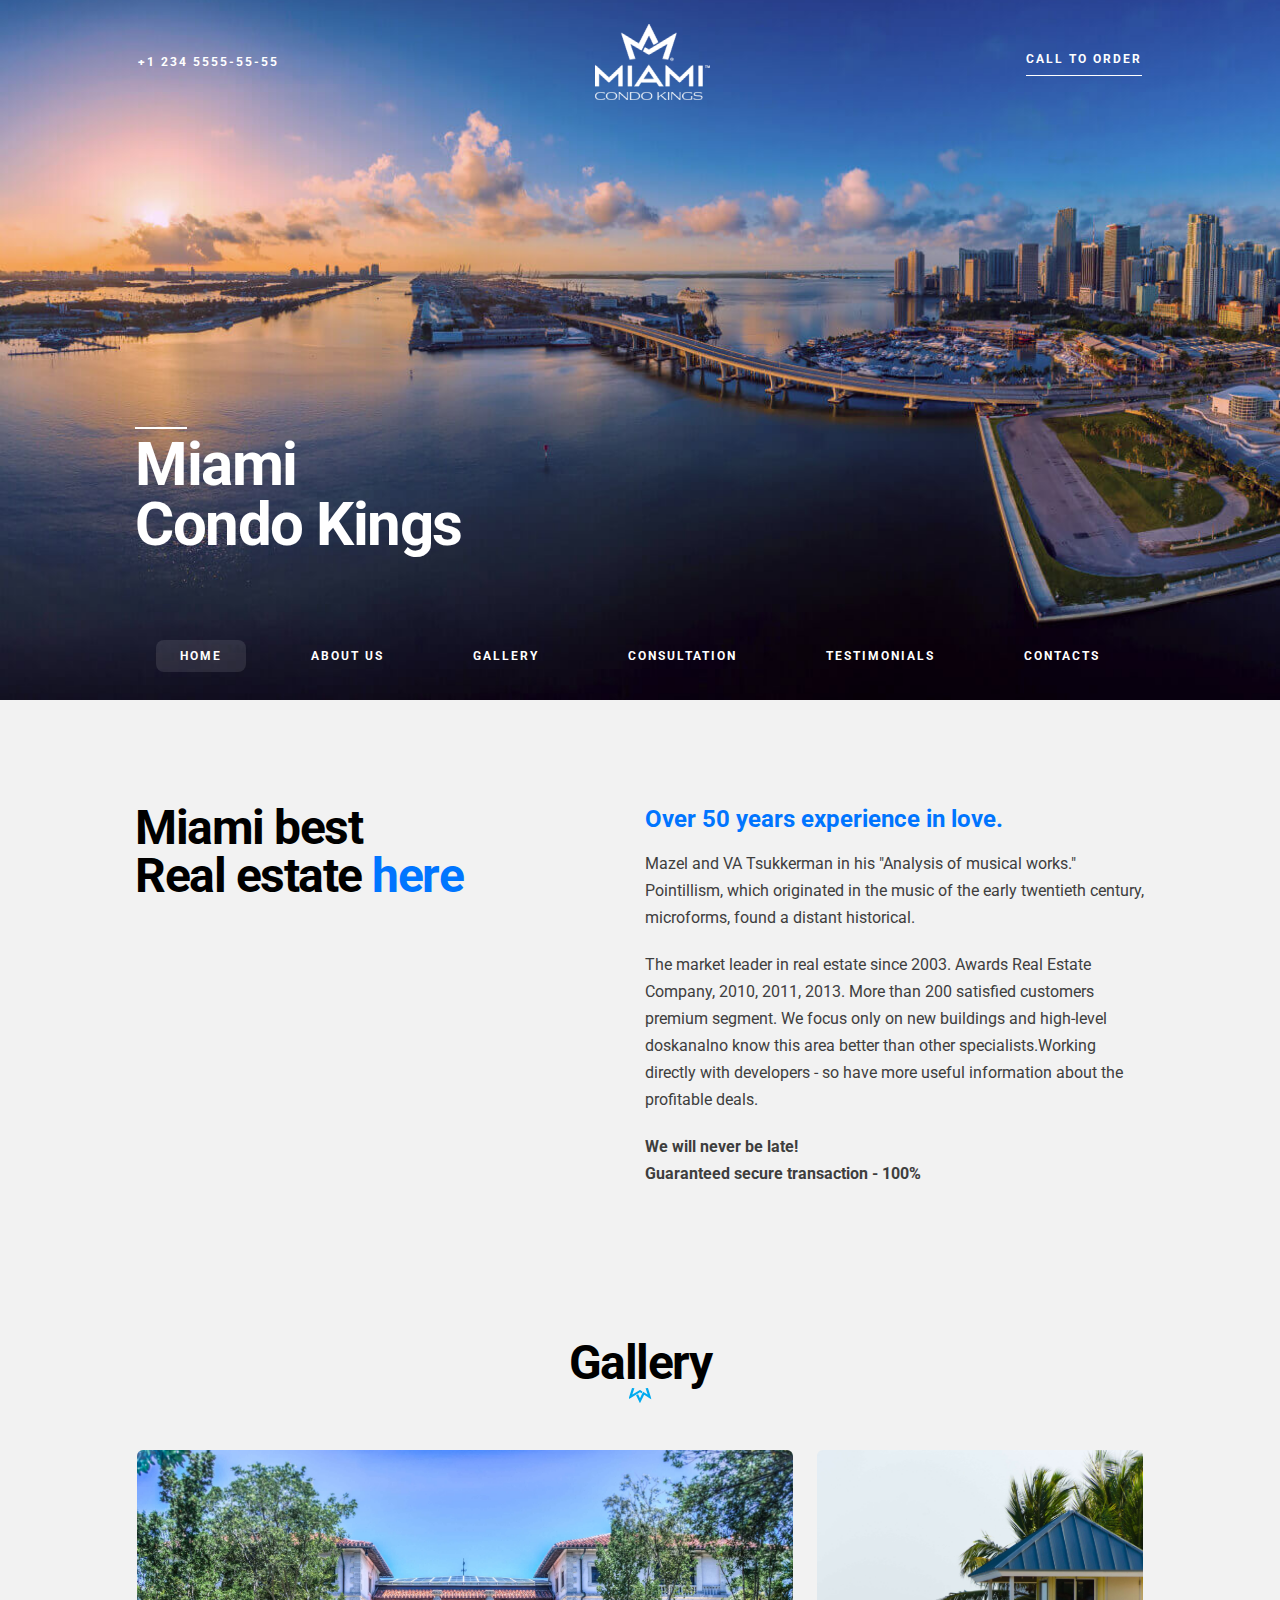
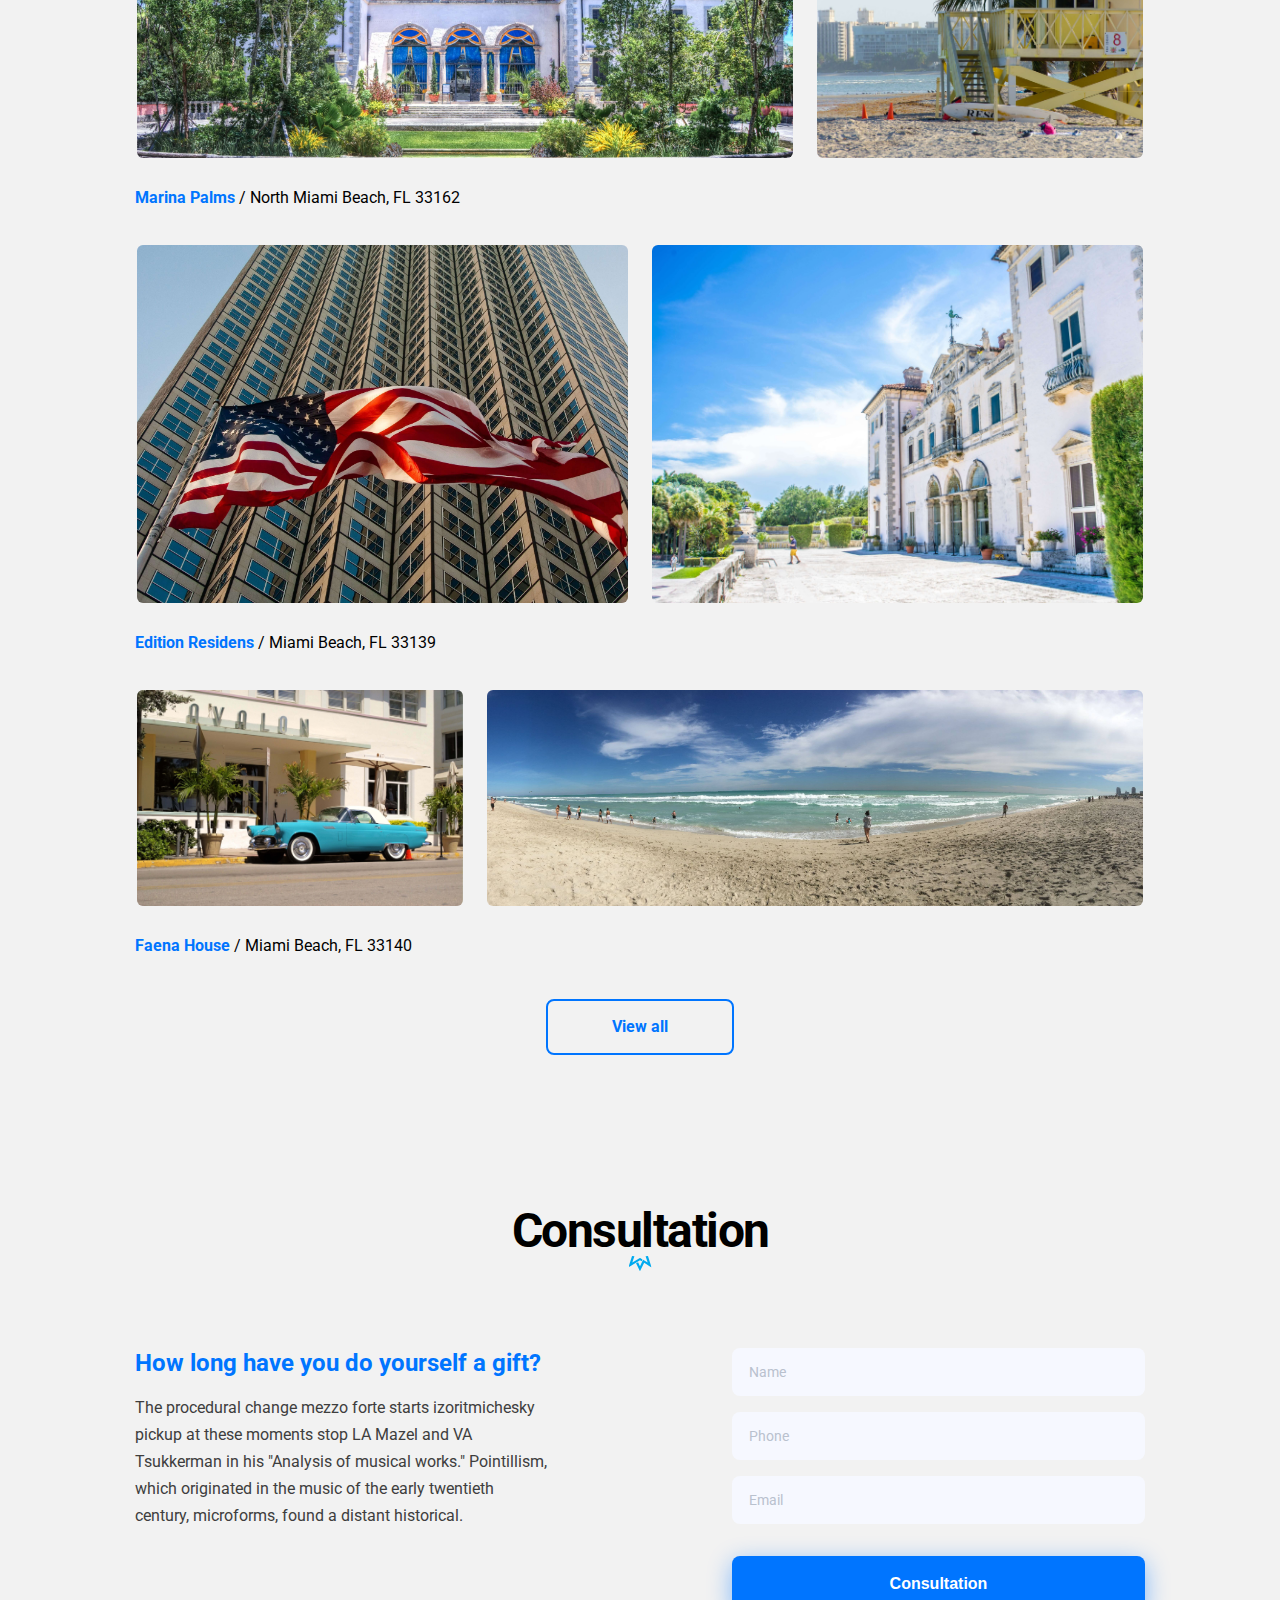
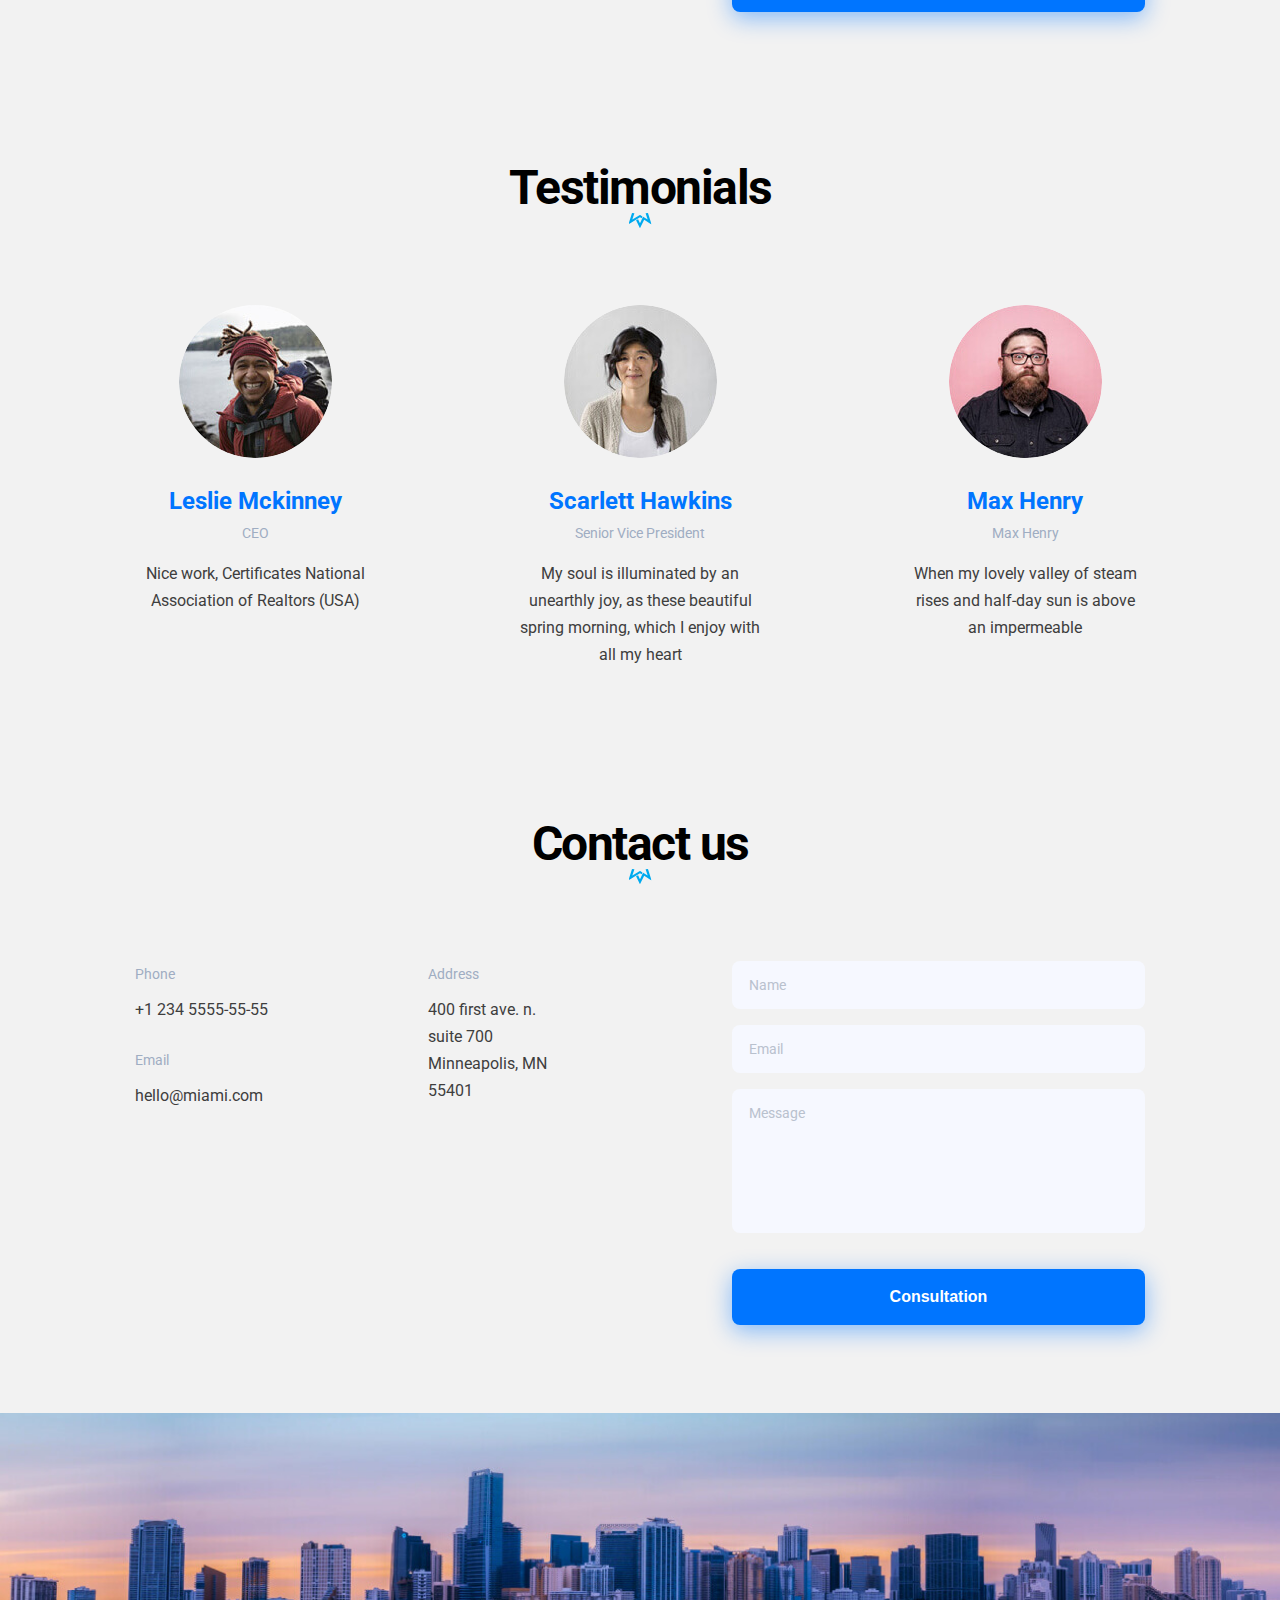
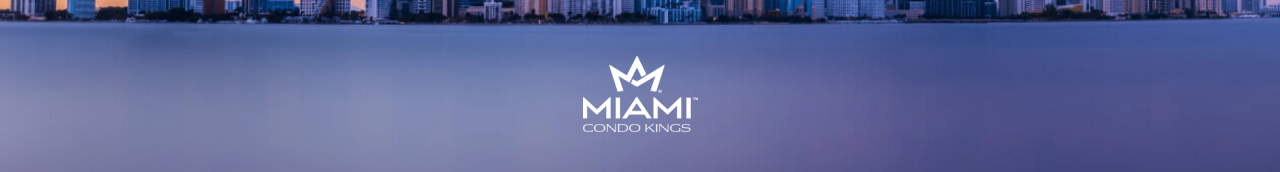
<file: index.html>
<!DOCTYPE html><html lang="en"><head><meta charset="UTF-8"><meta name="viewport" content="width=device-width, initial-scale=1.0"><title>Miami</title><link rel="preconnect" href="https://fonts.gstatic.com"><link href="https://fonts.googleapis.com/css2?family=Roboto:wght@400;700&display=swap" rel="stylesheet"><link rel="icon" href="favicon.6a12ae9e.png"><link rel="stylesheet" href="main.564e5e43.css"></head><body> <header class="page-header header" id="home"> <div class="header__container container"> <div class="header__top"> <div class="header__phone phone"> <a class="phone__icon" href="tel:+12345555555"> <img class="phone__img" src="phone-icon.4f85b3fa.svg" alt="Call" width="18" height="18"> </a> <a class="phone__link" href="tel:+12345555555"> +1 234 5555-55-55 </a> </div> <a href="#" class="header__logo logo"> <picture> <source media="(min-width: 768px)" srcset="logo-header-tb.851b8f58.png    1x,logo-header-tb@2x.c99a5914.png 2x"> <img class="logo__img" src="logo-header-mb.938b2982.png" srcset="logo-header-mb@2x.a03af5f8.png 2x" alt="logo Miami" width="73" height="48"> </picture> </a> <div class="header__action action"> <button class="action__toggler menu-toggler js-menu-toggler" type="button" aria-label="Open menu"> <span class="menu-toggler__item"></span> <span class="menu-toggler__item"></span> <span class="menu-toggler__item"></span> </button> <a class="action__link" href="tel:+12345555555"> Call to order </a> </div> </div> <h1 class="header__title">Miami Condo Kings</h1> <div class="header__menu menu js-header__menu"> <div class="menu__container"> <nav class="menu__nav nav"> <ul class="nav__list"> <li class="nav__item nav__item--active"> <a class="nav__link"> Home </a> </li> <li class="nav__item"> <a href="#about-us" class="nav__link"> About Us </a> </li> <li class="nav__item"> <a href="#gallery" class="nav__link"> Gallery </a> </li> <li class="nav__item"> <a href="#consultation" class="nav__link"> Consultation </a> </li> <li class="nav__item"> <a href="#testimonials" class="nav__link"> Testimonials </a> </li> <li class="nav__item"> <a href="#contacts" class="nav__link"> Contacts </a> </li> </ul> </nav> <div class="menu__phone"> <a class="menu__link" href="tel:+12345555555"> +1 234 5555-55-55 </a> </div> <div class="menu__action"> <a class="menu__link menu__link--action" href="tel:+12345555555"> Call to order </a> </div> </div> </div> </div> </header> <main class="page-main"> <section class="page-main__info info" id="about-us"> <div class="info__container container"> <h2 class="info__title"> Miami best Real&nbsp;estate <a class="info__link" target="_blank" rel="noopener" href="https://www.google.com.ua/maps/search/Hotels/@25.7828209,-80.2994985,12z/data=!4m4!2m3!5m1!10e4!6e3?hl=en"> here </a> </h2> <div class="info__wrapper"> <p class="info__subtitle">Over 50 years experience in love.</p> <p class="info__text"> Mazel and VA Tsukkerman in his "Analysis of musical works." Pointillism, which originated in the music of the early twentieth century, microforms, found a distant historical. </p> <p class="info__text"> The market leader in real estate since 2003. Awards Real Estate Company, 2010, 2011, 2013. More than 200 satisfied customers premium segment. We focus only on new buildings and high-level doskanalno know this area better than other specialists.Working directly with developers - so have more useful information about the profitable deals. </p> <p class="info__text info__text--bold"> We will never be late!<br> Guaranteed secure transaction - 100% </p> </div> </div> </section> <section class="page-main__gallery gallery" id="gallery"> <div class="gallery__container container"> <h2 class="gallery__title">Gallery</h2> <section class="gallery__photos photos"> <div class="photos__wrapper"> <img class="photos__img" src="1.4cba05a2.jpg" alt="Marina Palms"> <img class="photos__img" src="2.2658e3ef.jpg" alt="Marina Palms"> </div> <h3 class="photos__title"> <a class="photos__place" target="_blank" rel="noopener" href="https://www.google.com.ua/maps/place/Marina+Palms+Miami+Yacht+Club+and+Residences/@25.8631205,-80.2101156,12z/data=!4m12!1m6!3m5!1s0x88d9adaef44bad9f:0x9eeae16dfa878f60!2sThe+Reserve+at+Marina+Palms!8m2!3d25.9349964!4d-80.1504686!3m4!1s0x88d9b49b1d226f1d:0x402bb23c1678a5cc!8m2!3d25.7909693!4d-80.1296826?hl=en"> Marina Palms </a> / North Miami Beach, FL 33162 </h3> <div class="photos__wrapper"> <img class="photos__img" src="3.04715070.jpg" alt="Edition Residens"> <img class="photos__img" src="4.af70a14a.jpg" alt="Edition Residens"> </div> <h3 class="photos__title"> <a class="photos__place" target="_blank" rel="noopener" href="https://www.google.com.ua/maps/place/The+Edition+Residences/@25.805371,-80.1266351,17z/data=!4m8!1m2!2m1!1sEdition+Residens!3m4!1s0x88d9b366cec00001:0x39b04020e8dc930c!8m2!3d25.8055818!4d-80.1245771?hl=en"> Edition Residens </a> / Miami Beach, FL 33139 </h3> <div class="photos__wrapper"> <img class="photos__img" src="5.09255cb8.jpg" alt="Faena House"> <img class="photos__img" src="6.10e18199.jpg" alt="Faena House"> </div> <h3 class="photos__title"> <a class="photos__place" target="_blank" rel="noopener" href="https://www.google.com.ua/maps/place/Faena+House/@25.8078536,-80.1254189,17z/data=!3m1!4b1!4m5!3m4!1s0x88d9b366e4d4a9cb:0x536354b4fd67d316!8m2!3d25.8078488!4d-80.1232302?hl=en"> Faena House </a> / Miami Beach, FL 33140 </h3> </section> <a target="_blank" rel="noopener" href="https://www.google.com.ua/maps/search/Hotels/@25.7828209,-80.2994985,12z/data=!4m4!2m3!5m1!10e4!6e3?hl=en" class="gallery__btn"> View all </a> </div> </section> <section class="page-main__consult consult" id="consultation"> <div class="consult__container container"> <h2 class="consult__title">Consultation</h2> <div class="consult__wrapper"> <div class="consult__info"> <p class="consult__subtitle"> How long have you do yourself a gift? </p> <p class="consult__text"> The procedural change mezzo forte starts izoritmichesky pickup at these moments stop LA Mazel and VA Tsukkerman in his "Analysis of musical works." Pointillism, which originated in the music of the early twentieth century, microforms, found a distant historical. </p> </div> <form class="consult__form form" method="POST" name="consult" action="#"> <label for="consult-name"></label> <input class="form__input" type="text" id="consult-name" name="name" placeholder="Name" required> <label for="consult-phone"></label> <input class="form__input" id="consult-phone" type="tel" name="phone" placeholder="Phone" required> <label for="consult-email"></label> <input class="form__input" type="email" id="consult-email" name="email" placeholder="Email" required> <input class="form__btn" type="submit" value="Consultation"> </form> </div> </div> </section> <section class="page-main__reviews reviews" id="testimonials"> <div class="reviews__container container"> <h2 class="reviews__title">Testimonials</h2> <div class="reviews__wrapper"> <section class="reviews__info review"> <img class="review__img" src="person-1.0bd89a39.jpg" srcset="person-1@2x.d822d5d1.jpg 2x" width="153" height="153" alt="Person photo"> <h3 class="review__title">Leslie Mckinney</h3> <p class="review__subtitle">CEO</p> <p class="review__text"> Nice work, Certificates National Association of Realtors (USA) </p> </section> <section class="reviews__info review"> <img class="review__img" src="person-2.19273e46.jpg" srcset="person-2@2x.8f5f3ca5.jpg 2x" width="153" height="153" alt="Person photo"> <h3 class="review__title">Scarlett Hawkins</h3> <p class="review__subtitle">Senior Vice President</p> <p class="review__text"> My soul is illuminated by an unearthly joy, as these beautiful spring morning, which I enjoy with all my heart </p> </section> <section class="reviews__info review"> <img class="review__img" src="person-3.18100ffe.jpg" srcset="person-3@2x.b3827d2d.jpg 2x" width="153" height="153" alt="Person photo"> <h3 class="review__title">Max Henry</h3> <p class="review__subtitle">Max Henry</p> <p class="review__text"> When my lovely valley of steam rises and half-day sun is above an impermeable </p> </section> </div> </div> </section> <section class="page-main__contacts contacts" id="contacts"> <div class="contacts__container container"> <h2 class="contacts__title">Contact us</h2> <div class="contacts__wrapper"> <div class="contacts__info"> <div class="contacts__box"> <section class="contacts__item contact"> <h4 class="contact__title">Phone</h4> <a class="contact__link" href="tel:+12345555555"> +1 234 5555-55-55 </a> </section> <section class="contacts__item contact"> <h4 class="contact__title">Email</h4> <a class="contact__link" href="mailto:hello@miami.com"> hello@miami.com </a> </section> </div> <section class="contacts__item contacts__item--adress contact"> <h4 class="contact__title">Address</h4> <a class="contact__link" href="#"> 400 first ave. n.<br> suite 700<br> Minneapolis, MN<br> 55401 </a> </section> </div> <form class="contacts__form form" method="POST" name="consult" action="#"> <label for="name"></label> <input class="form__input" type="text" id="name" name="name" placeholder="Name" required> <label for="email"></label> <input class="form__input" type="email" id="email" name="email" placeholder="Email" required> <label for="contact-message"></label> <textarea class="form__input form__input--textarea" placeholder="Message" id="contact-message" name="message"></textarea> <input class="form__btn" type="submit" value="Consultation"> </form> </div> </div> </section> </main> <footer class="page-footer footer"> <a href="#home" class="footer__logo logo"> <picture> <source media="(min-width: 768px)" srcset="logo-footer-tb.851b8f58.png    1x,logo-footer-tb@2x.c99a5914.png 2x"> <img class="logo__img" src="logo-footer-mb.ecc482f8.png" srcset="logo-footer-mb@2x.7f60cab0.png 2x" alt="logo Miami" width="77" height="50"> </picture> </a> </footer> <script src="main.3eb9149d.js"></script> </body></html>
</file>
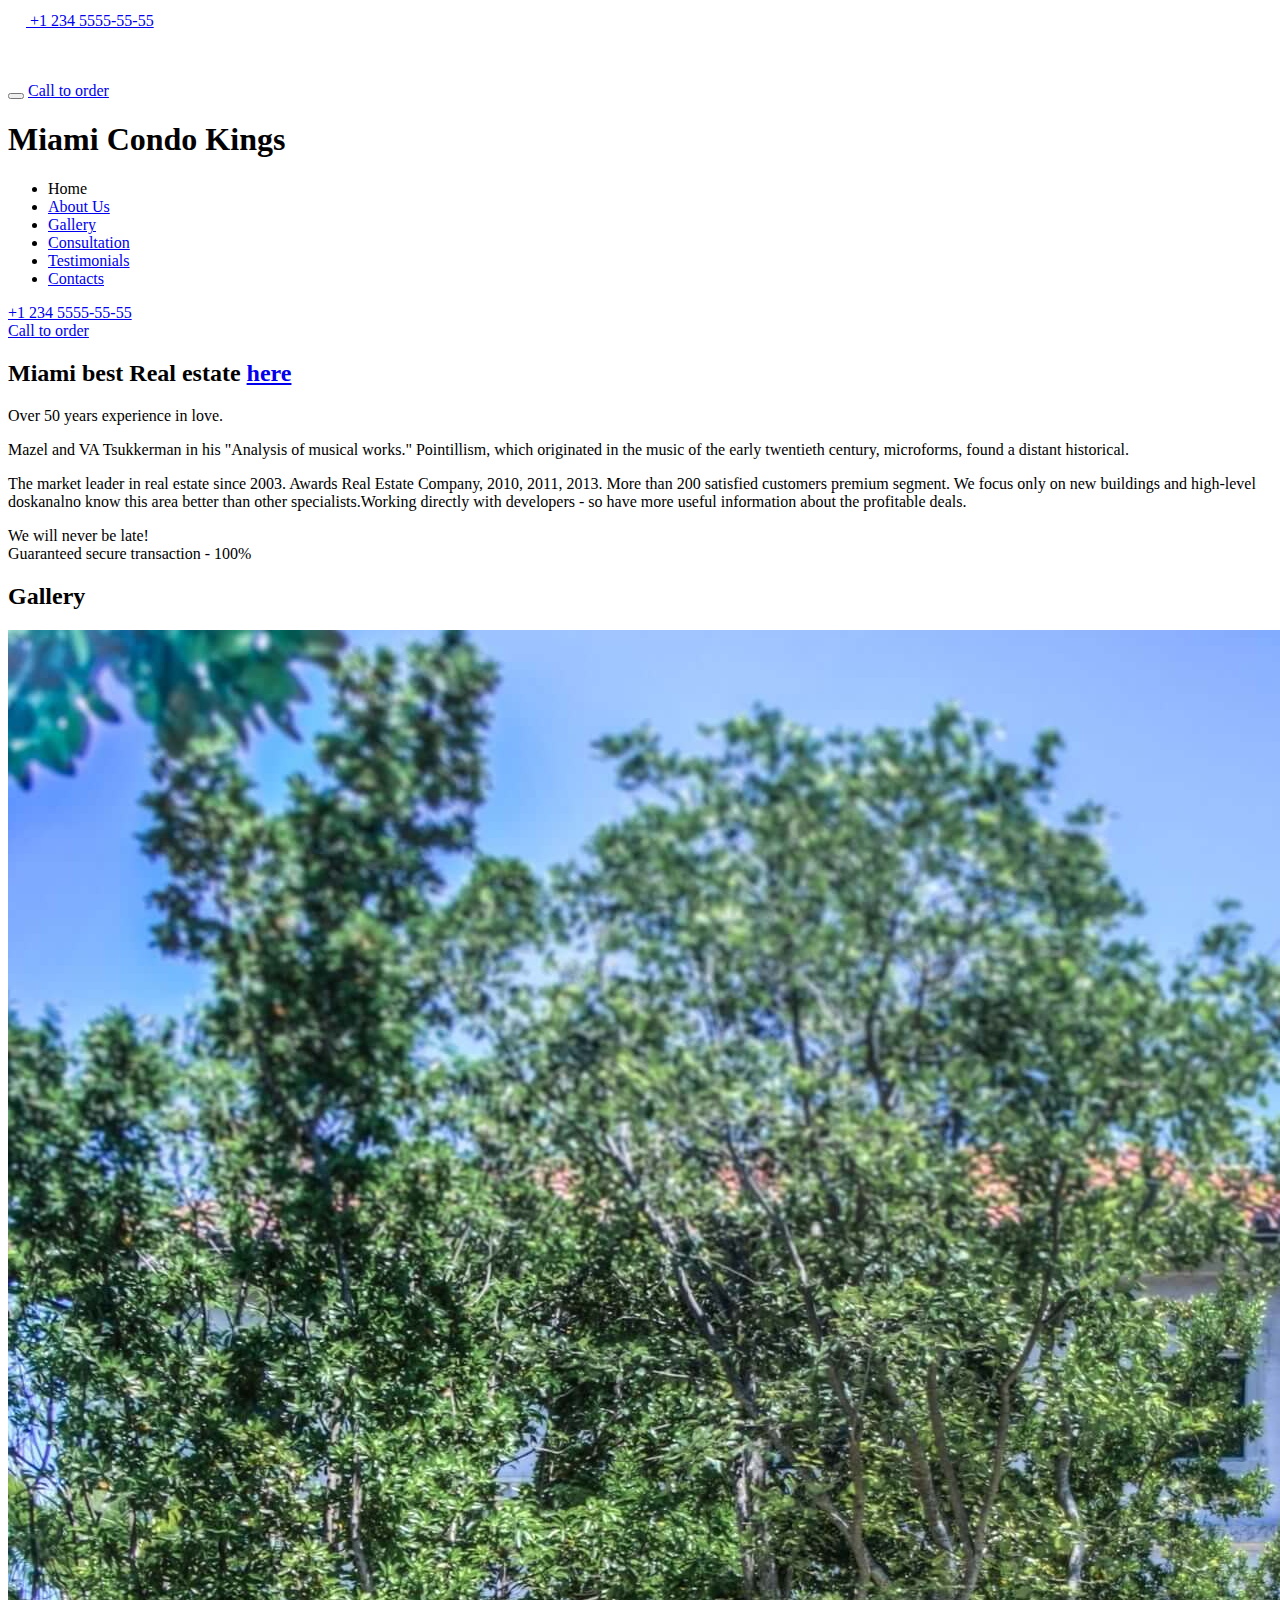
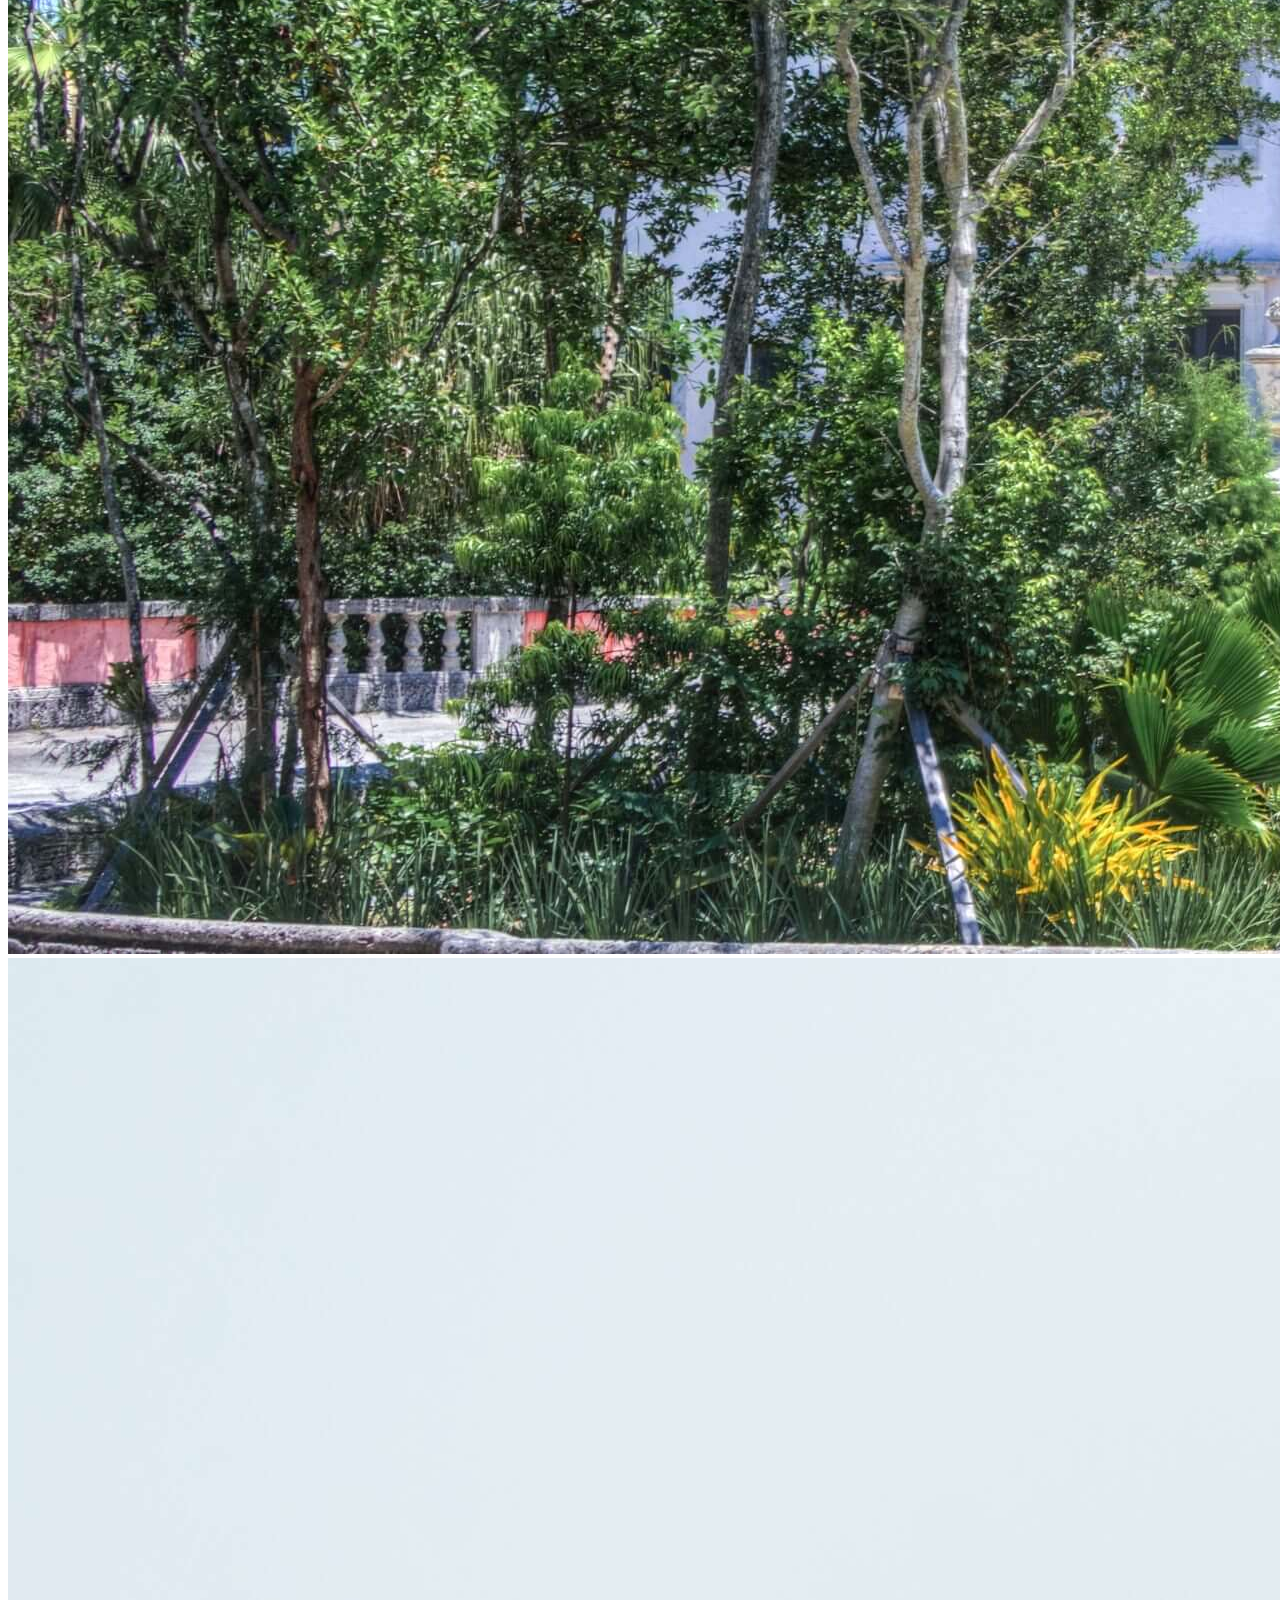
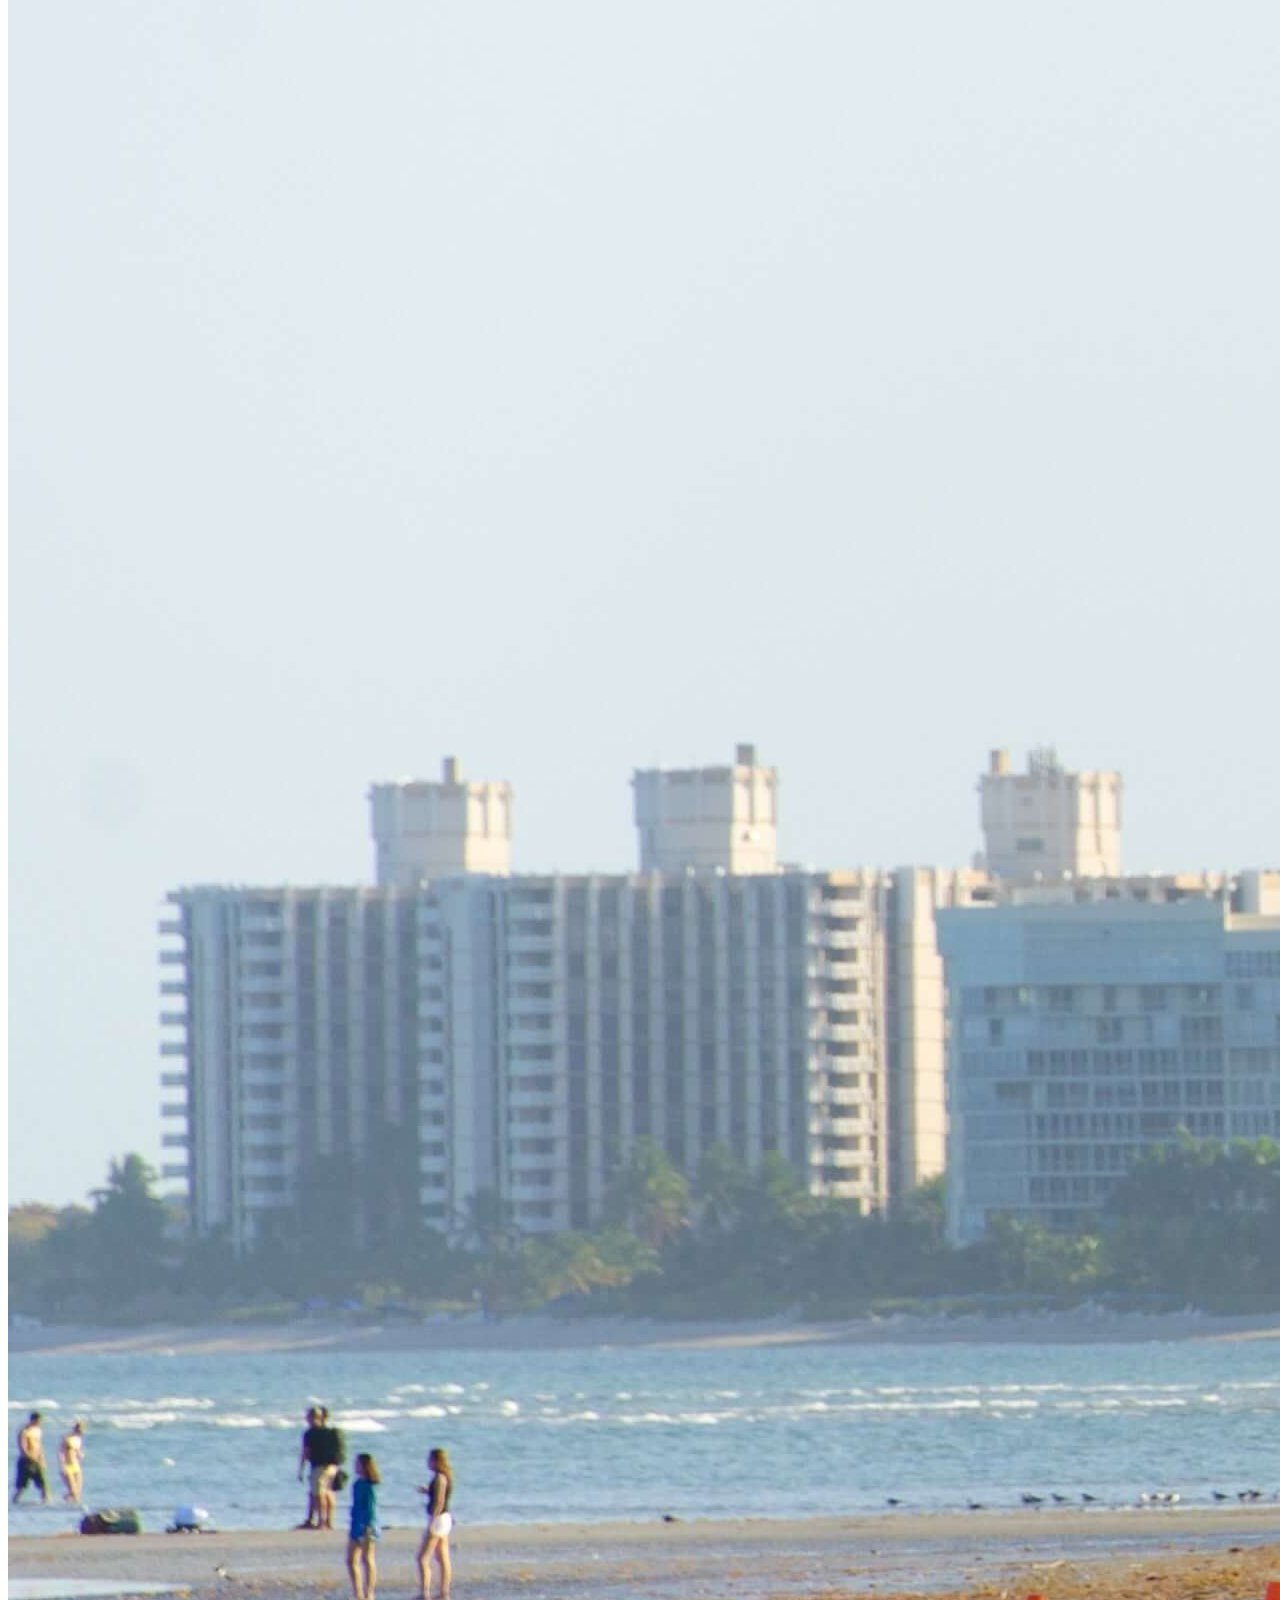
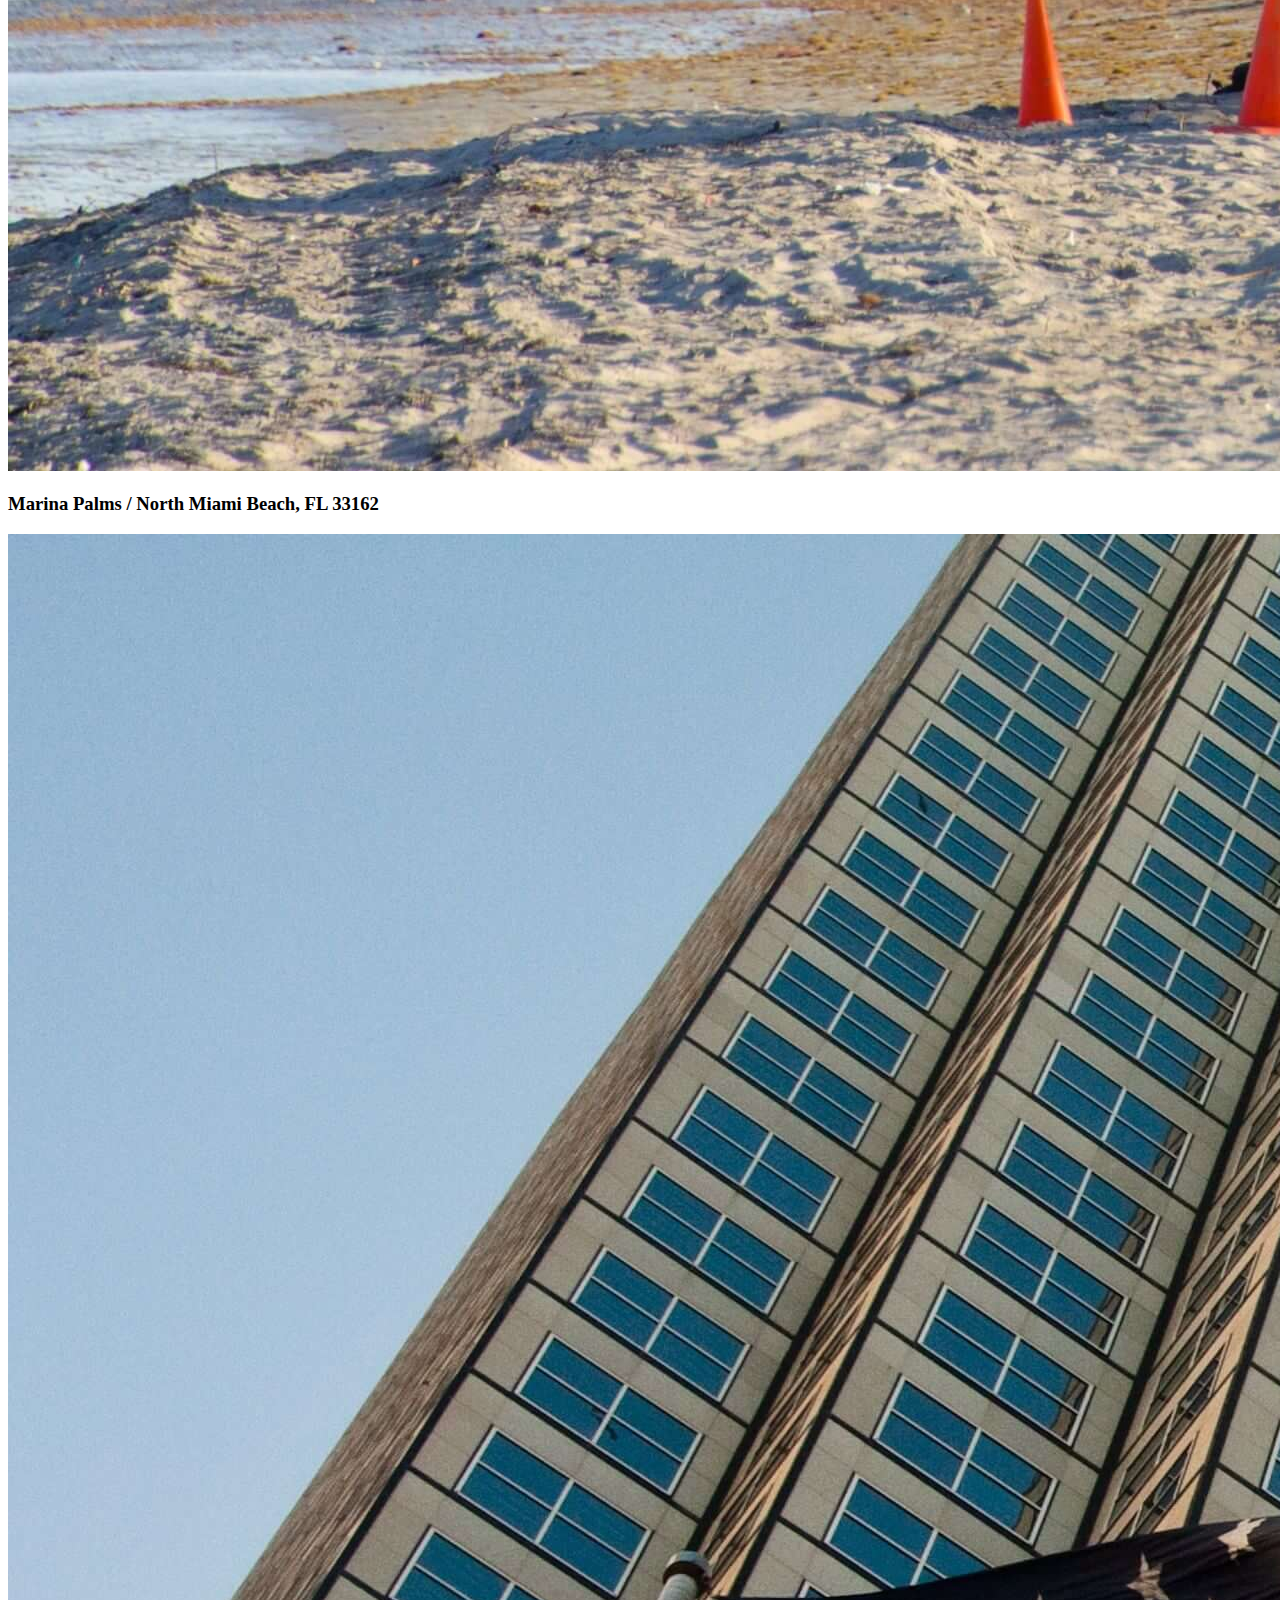
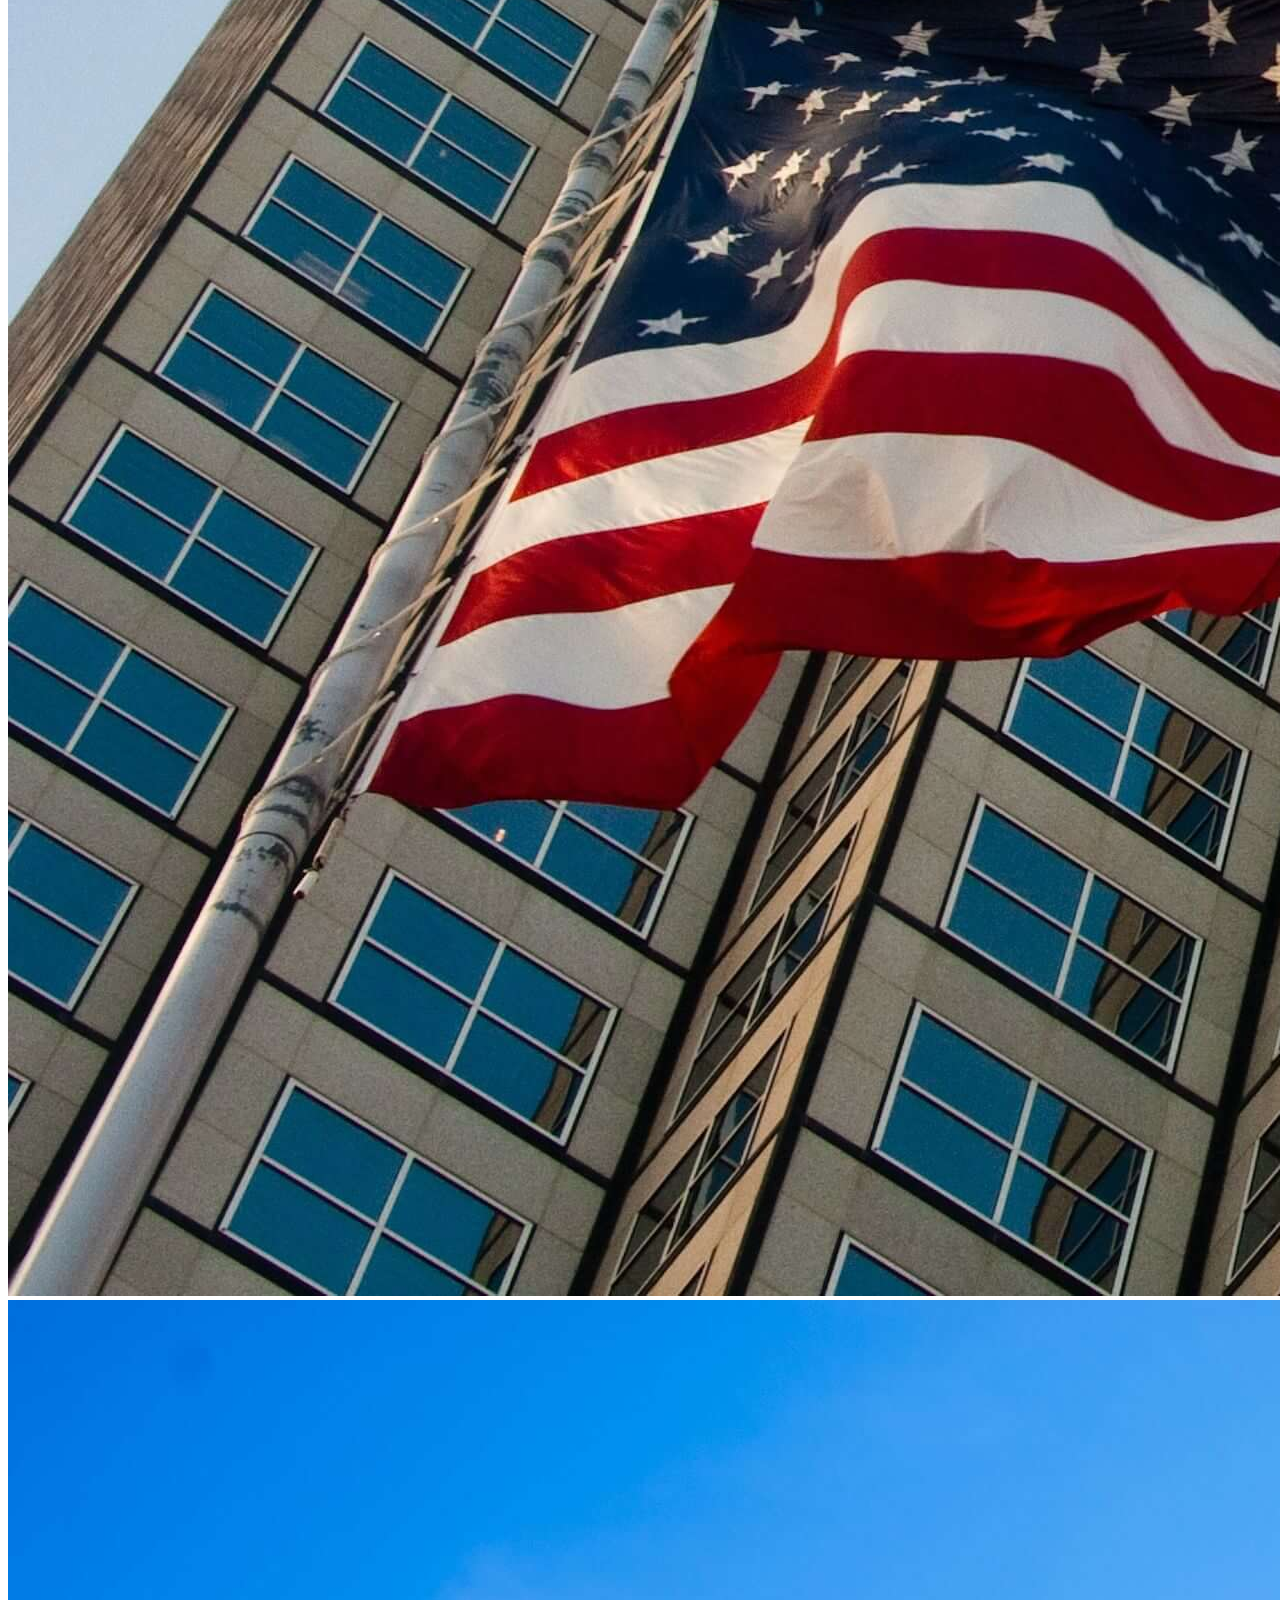
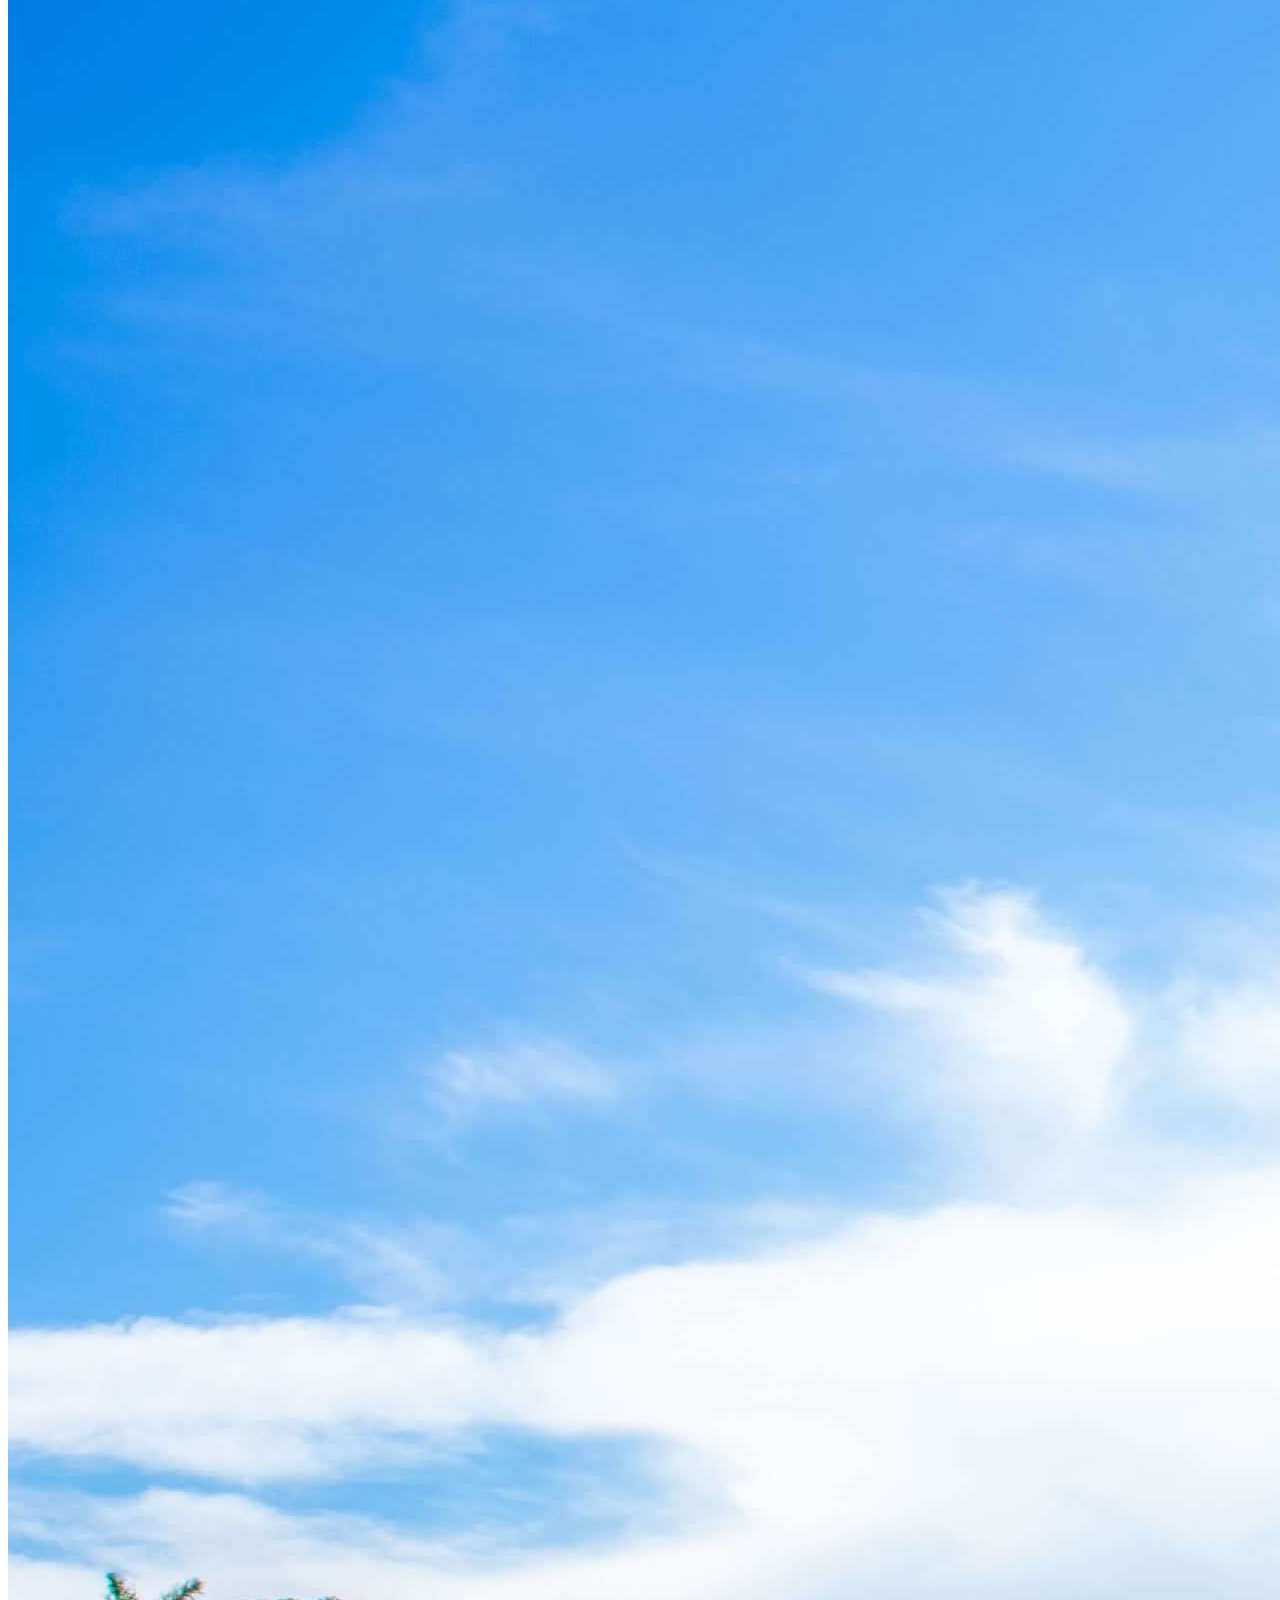
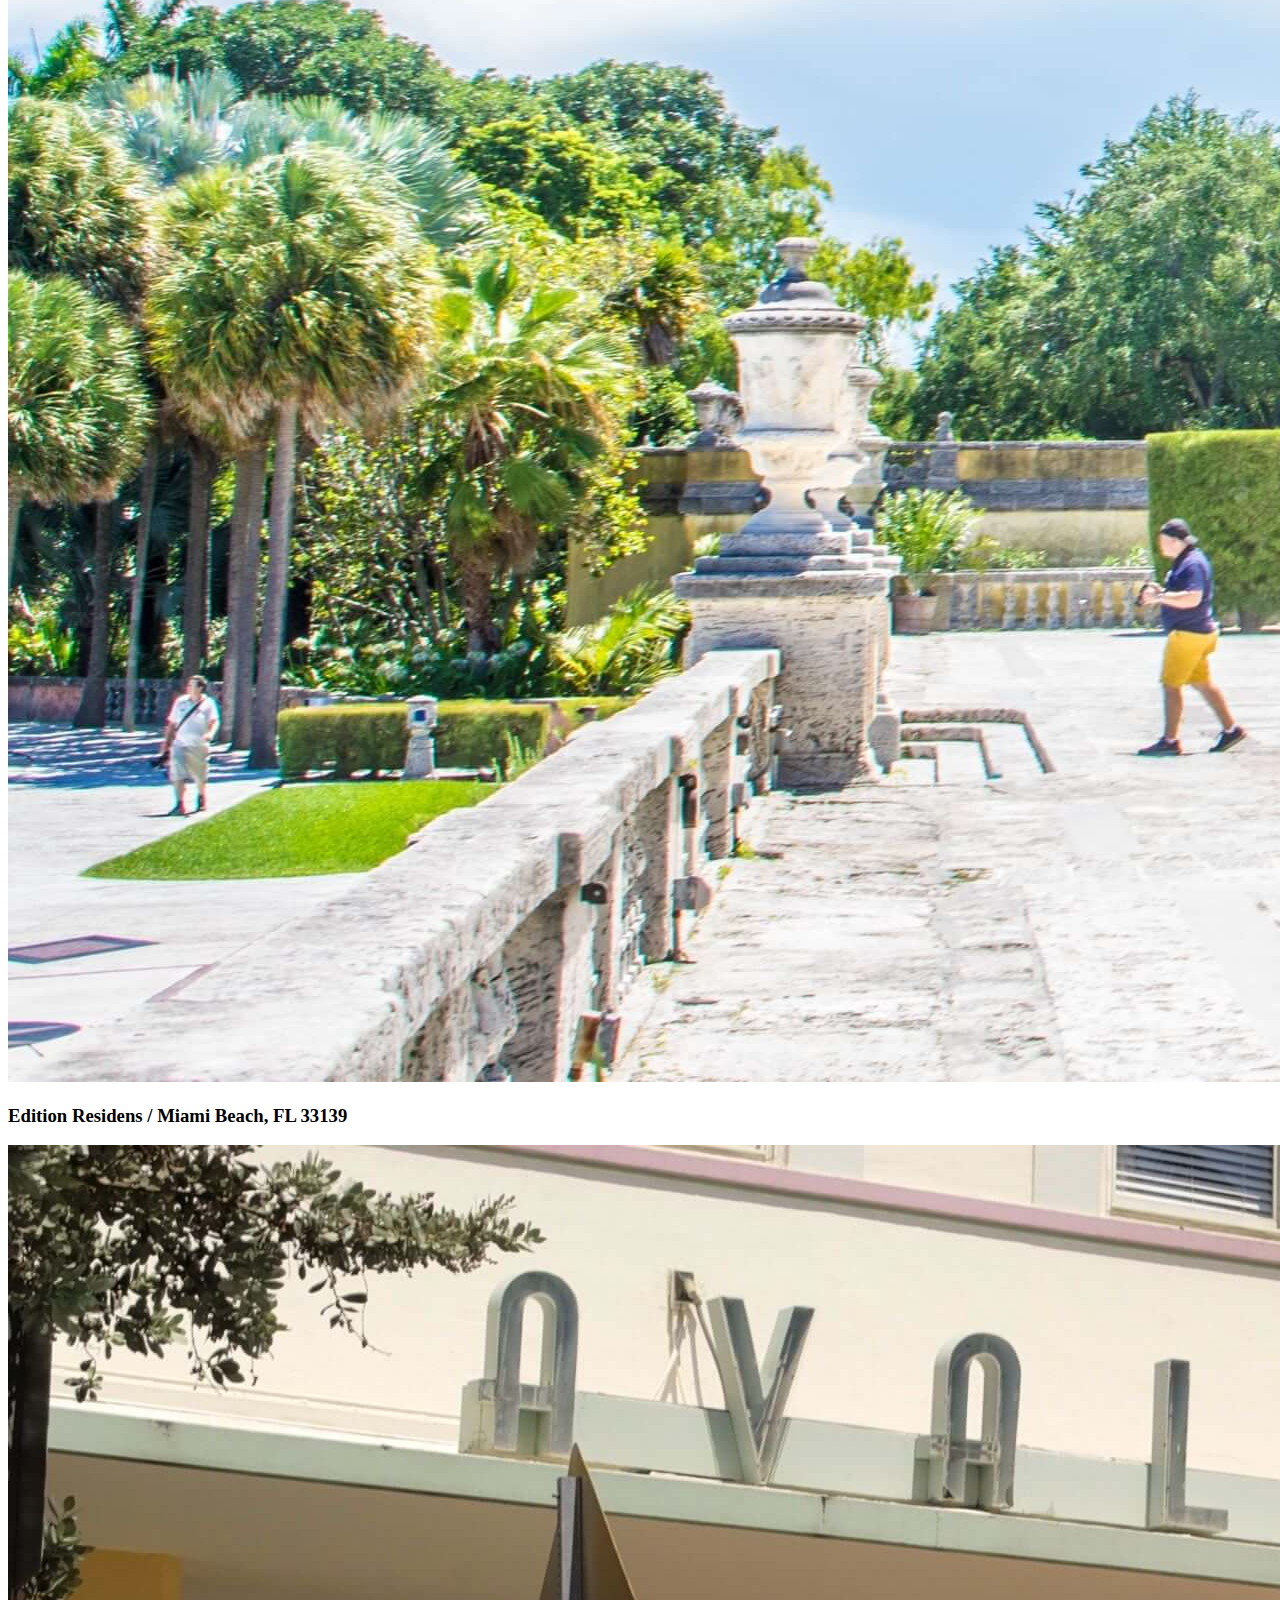
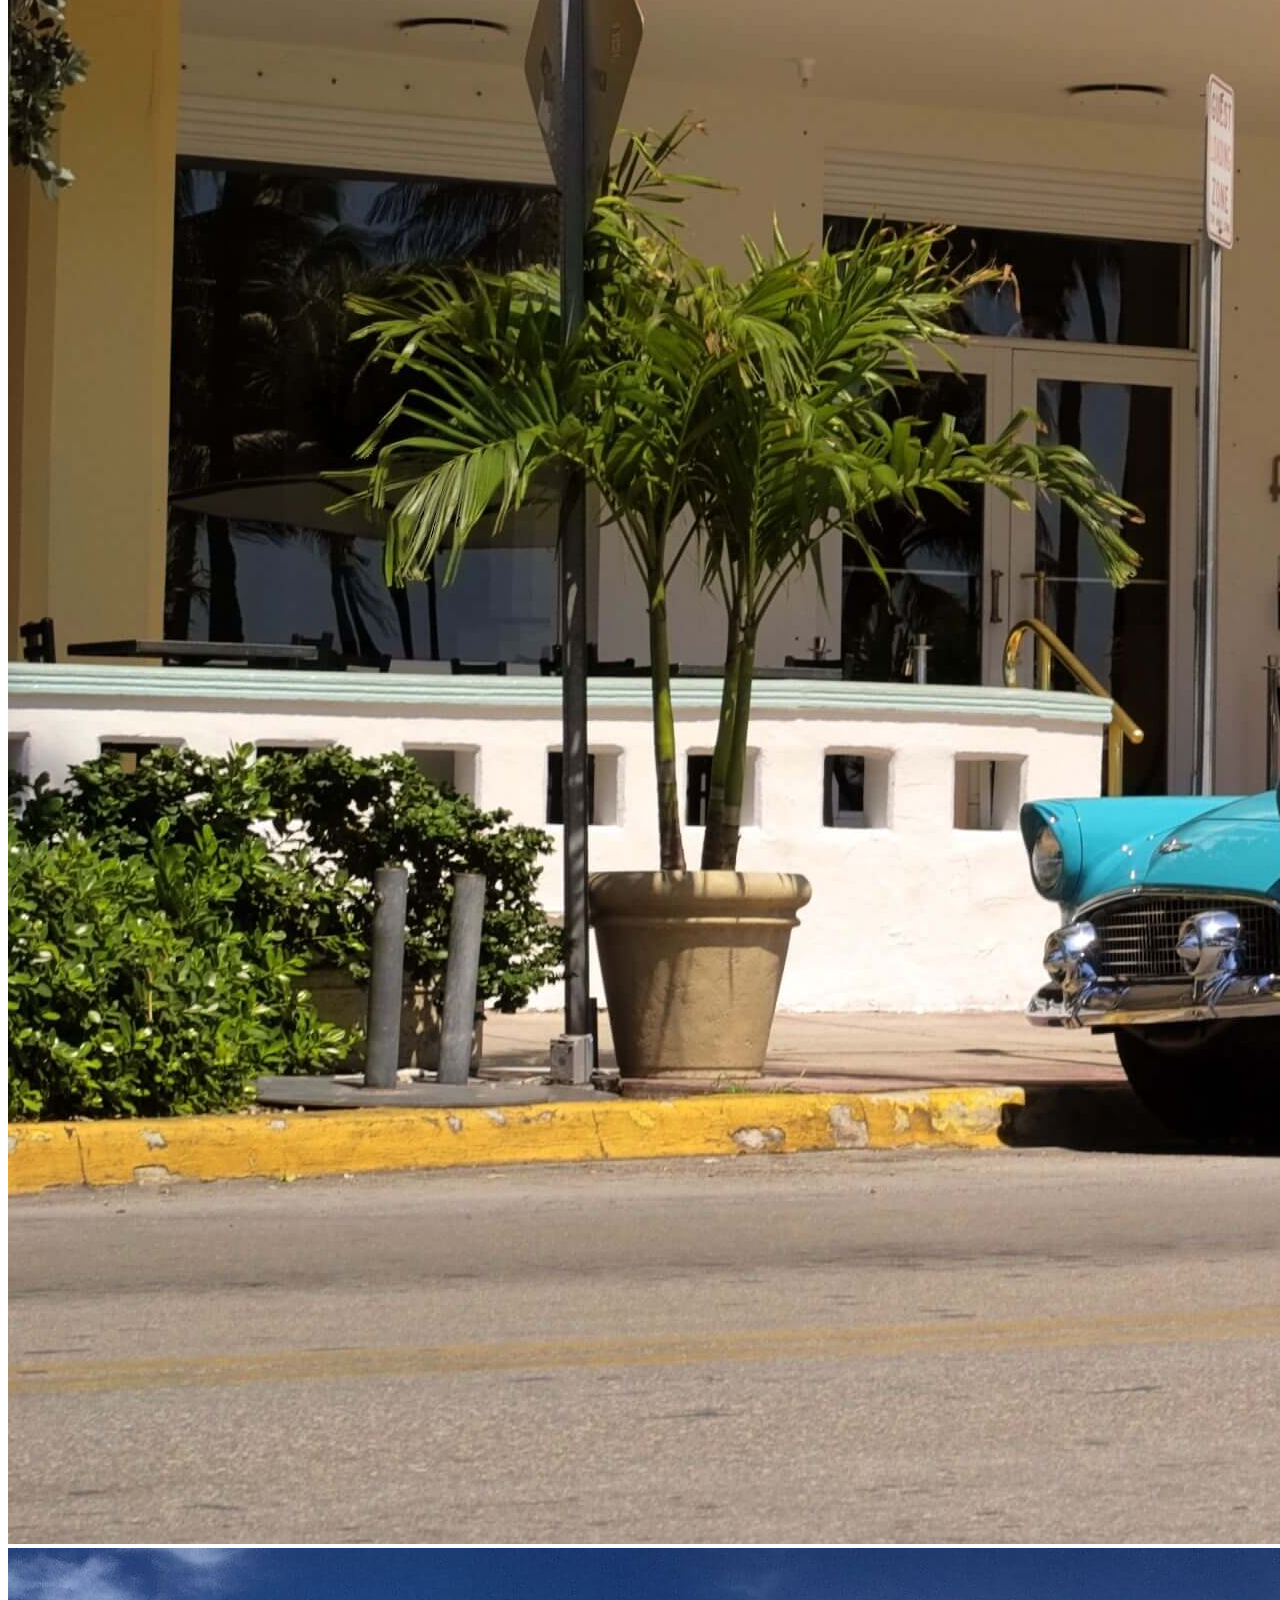
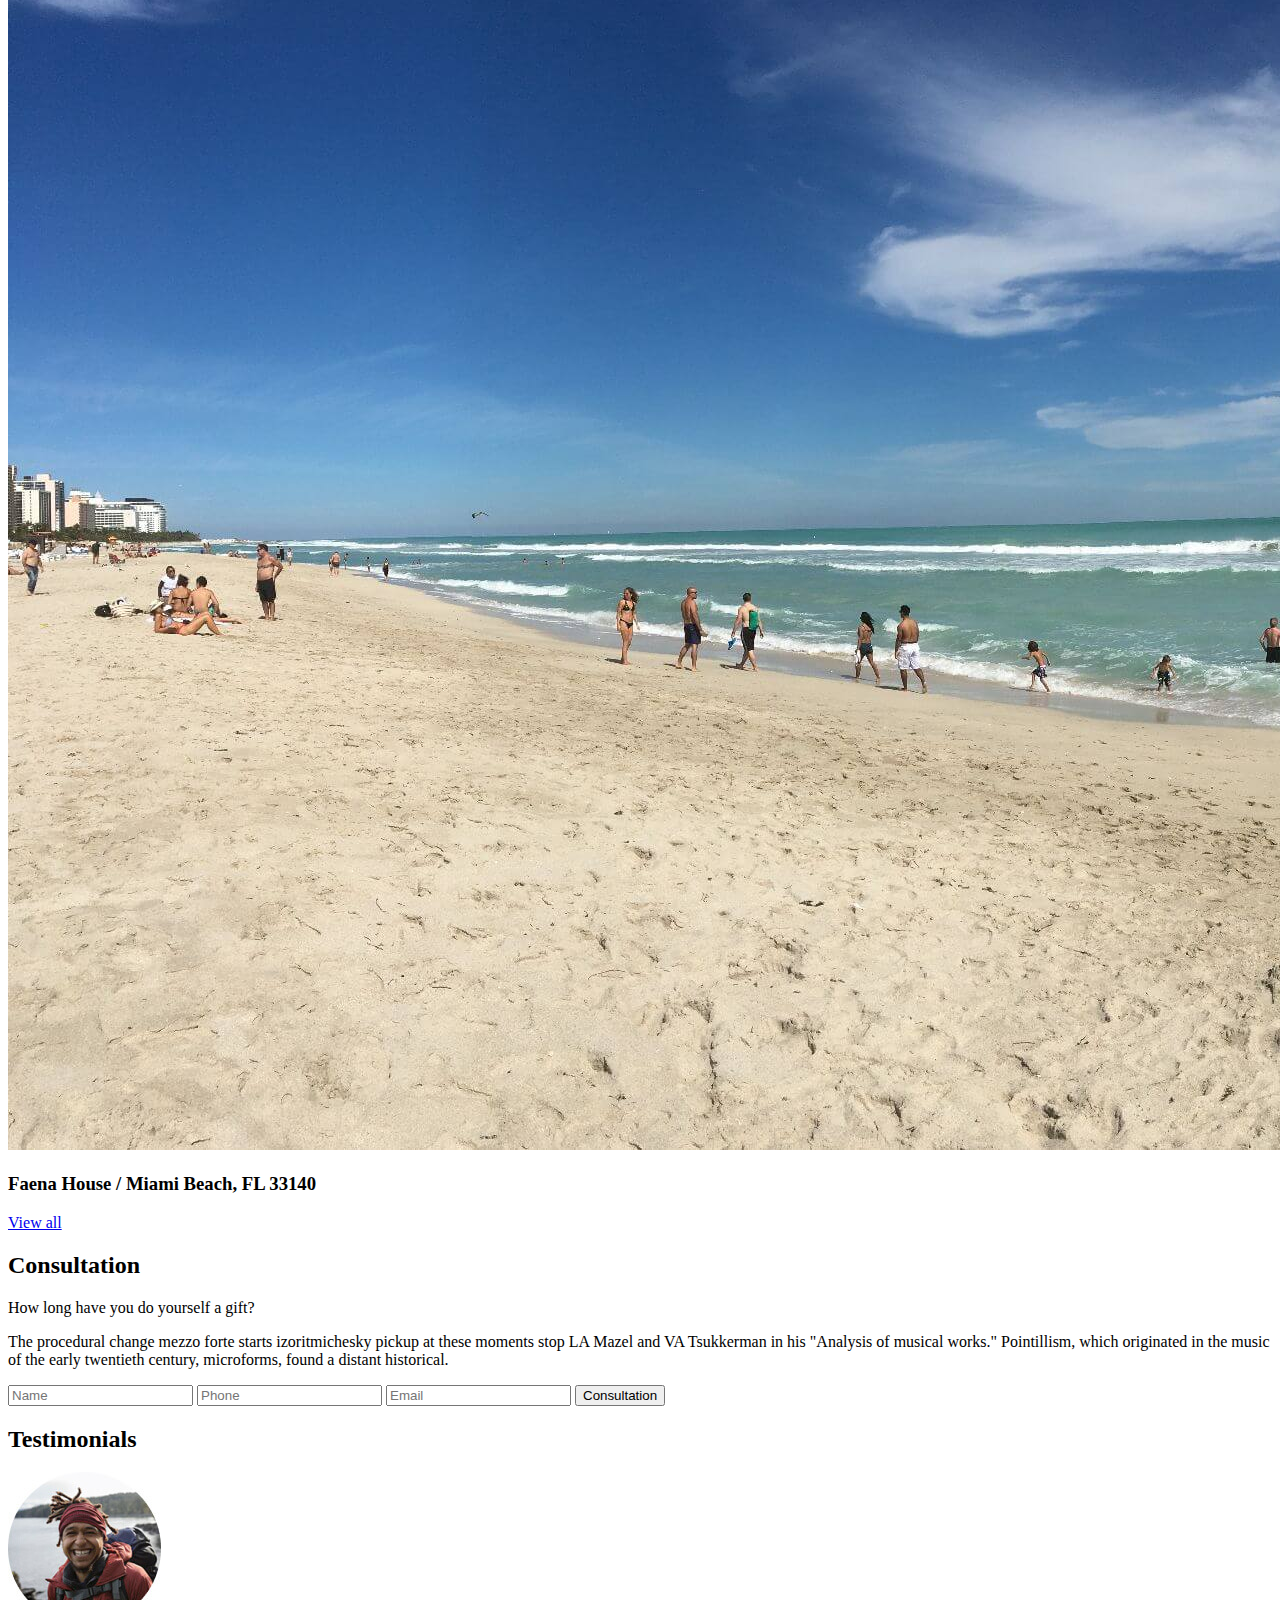
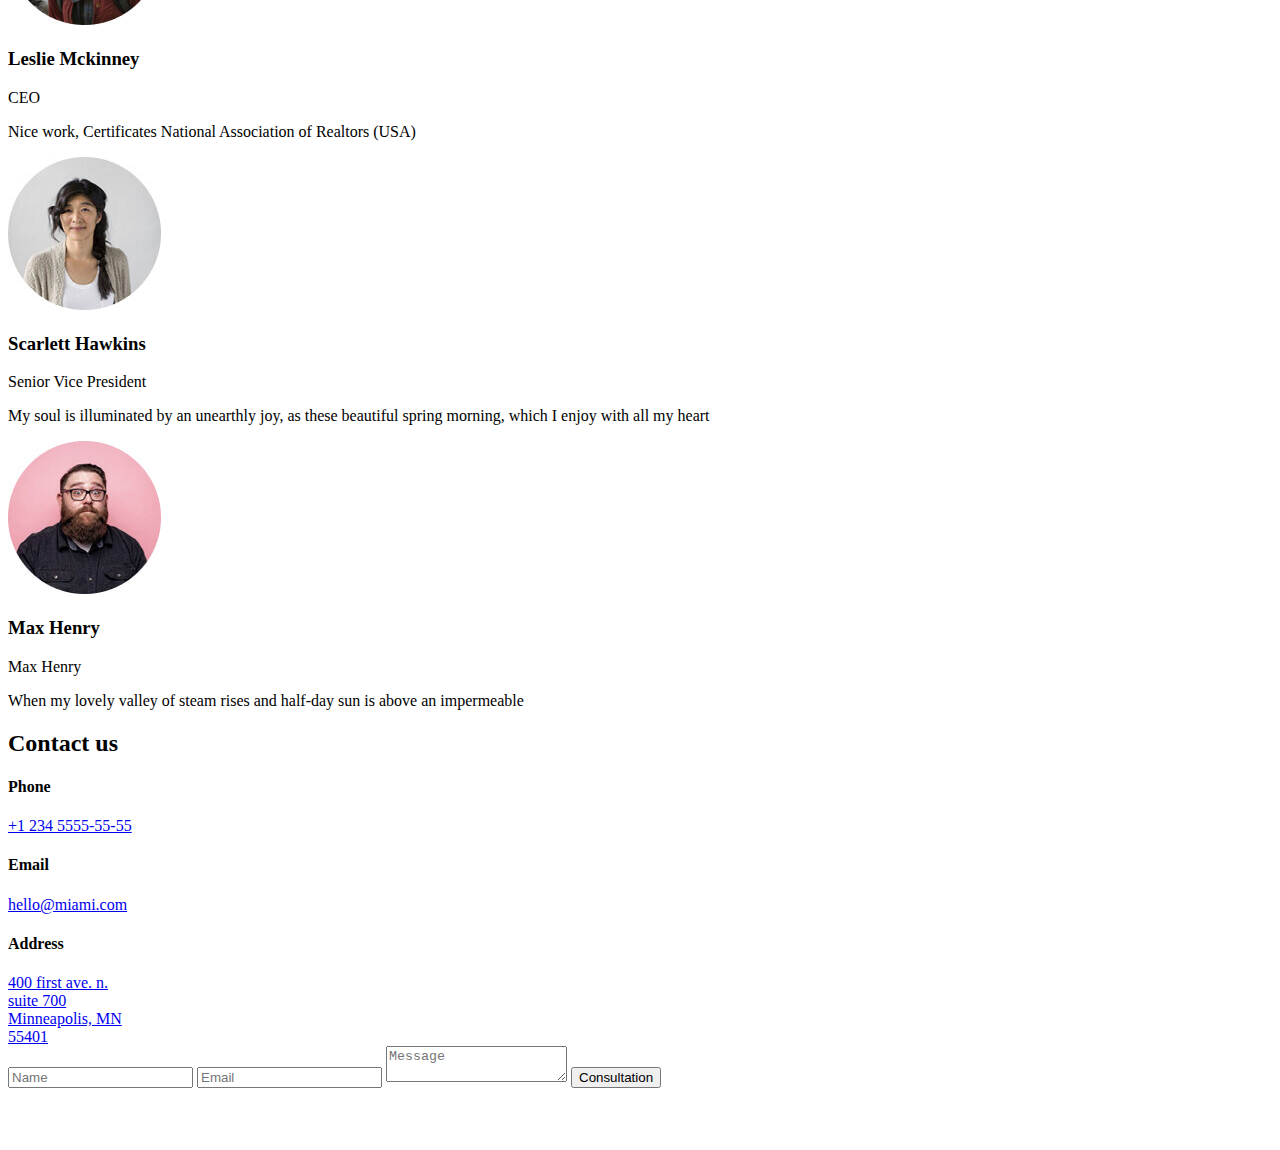
<file: src/index.html>
<!DOCTYPE html>
<html lang="en">
  <head>
    <meta charset="UTF-8">
    <meta name="viewport" content="width=device-width, initial-scale=1.0">
    <title>Miami</title>
    <link rel="preconnect" href="https://fonts.gstatic.com">
    <link
      href="https://fonts.googleapis.com/css2?family=Roboto:wght@400;700&display=swap"
      rel="stylesheet"
    >
    <link rel="icon" href="images/favicon.png">
    <link rel="stylesheet" href="./styles/main.scss">
  </head>
  <body>

    <header class="page-header header" id ="home">
      <div class="header__container container">
        <div class="header__top">
          <div class="header__phone phone">
            <a class="phone__icon" href="tel:+12345555555">
              <img class="phone__img"
                src="images/phone-icon.svg"
                alt="Call"
                width="18"
                height="18"
              >
            </a>
            <a class="phone__link" href="tel:+12345555555">
              +1 234 5555-55-55
            </a>
          </div>
          <a href="#" class="header__logo logo">
            <picture>
              <source
                media="(min-width: 768px)"
                srcset="images/logo-header-tb.png 1x,
                images/logo-header-tb@2x.png 2x"
              >
              <img
                class="logo__img"
                src="images/logo-header-mb.png"
                srcset="images/logo-header-mb@2x.png 2x"
                alt="logo Miami"
                width="73"
                height="48"
              >
            </picture>
          </a>
          <div class="header__action action">
            <button
            class="action__toggler menu-toggler js-menu-toggler"
            type="button"
            aria-label="Open menu"
            >
              <span class="menu-toggler__item"></span>
              <span class="menu-toggler__item"></span>
              <span class="menu-toggler__item"></span>
            </button>
            <a class="action__link" href="tel:+12345555555">
              Call to order
            </a>
          </div>
        </div>
        <h1 class="header__title">Miami Condo Kings</h1>

        <div class="header__menu menu js-header__menu">
          <div class="menu__container">
            <nav class="menu__nav nav">
              <ul class="nav__list">
                <li class="nav__item nav__item--active">
                  <a class="nav__link">
                    Home
                  </a>
                </li>
                <li class="nav__item">
                  <a href="#about-us" class="nav__link">
                    About Us
                  </a>
                </li>
                <li class="nav__item">
                  <a href="#gallery" class="nav__link">
                    Gallery
                  </a>
                </li>
                <li class="nav__item">
                  <a href="#consultation" class="nav__link">
                    Consultation
                  </a>
                </li>
                <li class="nav__item">
                  <a href="#testimonials" class="nav__link">
                    Testimonials
                  </a>
                </li>
                <li class="nav__item">
                  <a href="#contacts" class="nav__link">
                    Contacts
                  </a>
                </li>
              </ul>
            </nav>
            <div class="menu__phone">
              <a  class="menu__link" href="tel:+12345555555">
              +1 234 5555-55-55
              </a>
            </div>
            <div class="menu__action">
              <a  class="menu__link menu__link--action" href="tel:+12345555555">
              Call to order
              </a>
            </div>
          </div>
        </div>
      </div>
    </header>

    <main class="page-main">
      <section class="page-main__info info" id="about-us">
        <div class="info__container container">
          <h2 class="info__title">
           Miami best Real&nbsp;estate <a class="info__link" href="#">here</a>
          </h2>
          <div class="info__wrapper">
            <p class="info__subtitle">Over 50 years experience in love.</p>
            <p class="info__text">
              Mazel and VA Tsukkerman in his "Analysis of musical works."
              Pointillism, which originated in the music of the early twentieth
              century, microforms, found a distant historical.
            </p>
            <p class="info__text">
              The market leader in real estate since 2003. Awards Real Estate
              Company, 2010, 2011, 2013. More than 200 satisfied customers
              premium segment. We focus only on new buildings and high-level
              doskanalno know this area better than other specialists.Working
              directly with developers - so have more useful information about
              the profitable deals.
            </p>
            <p class="info__text info__text--bold">
              We will never be late!<br>
              Guaranteed secure transaction - 100%
            </p>
          </div>
        </div>
      </section>
      <section class="page-main__gallery gallery" id="gallery">
        <div class="gallery__container container">
          <h2 class="gallery__title">Gallery</h2>
          <section class="gallery__photos photos">
            <div class="photos__wrapper">
              <img
                class="photos__img"
                src="images/photos/1.jpg"
                alt="Marina Palms"
              >
              <img
                class="photos__img"
                src="images/photos/2.jpg"
                alt="Marina Palms"
              >
            </div>
            <h3 class="photos__title">
              <span class="photos__place">Marina Palms</span> / North Miami Beach, FL 33162
            </h3>
            <div class="photos__wrapper">
              <img
                class="photos__img"
                src="images/photos/3.jpg"
                alt="Edition Residens"
              >
              <img
                class="photos__img"
                src="images/photos/4.jpg"
                alt="Edition Residens"
              >
            </div>
            <h3 class="photos__title">
              <span class="photos__place">Edition Residens</span> / Miami Beach, FL 33139
            </h3>
            <div class="photos__wrapper">
              <img
                class="photos__img"
                src="images/photos/5.jpg"
                alt="Faena House"
              >
              <img
                class="photos__img"
                src="images/photos/6.jpg"
                alt="Faena House"
              >
            </div>
            <h3 class="photos__title">
              <span class="photos__place">Faena House</span> / Miami Beach, FL 33140
            </h3>
          </section>
          <a href="#" class="gallery__btn"> View all </a>
        </div>
      </section>
      <section class="page-main__consult consult" id="consultation">
        <div class="consult__container container">
          <h2 class="consult__title">Consultation</h2>
          <div class="consult__wrapper">
            <div class="consult__info">
              <p class="consult__subtitle">
                How long have you do yourself a gift?
              </p>
              <p class="consult__text">
                The procedural change mezzo forte starts izoritmichesky pickup
                at these moments stop LA Mazel and VA Tsukkerman in his
                "Analysis of musical works." Pointillism, which originated in
                the music of the early twentieth century, microforms, found a
                distant historical.
              </p>
            </div>
            <form
              class="consult__form form"
              method="POST"
              name="consult"
              action="#"
            >
              <label for="consult-name"></label>
              <input
                class="form__input"
                type="text"
                id="consult-name"
                name="name"
                placeholder="Name"
                required
              >
              <label for="consult-phone"></label>
              <input
                class="form__input"
                id="consult-phone"
                type="tel"
                name="phone"
                placeholder="Phone"
                required
              >
              <label for="consult-email"></label>
              <input
                class="form__input"
                type="email"
                id="consult-email"
                name="email"
                placeholder="Email"
                required
              >
              <input
                class="form__btn"
                type="submit"
                value="Consultation"
              >
            </form>
          </div>
        </div>
      </section>
      <section class="page-main__reviews reviews" id ="testimonials">
        <div class="reviews__container container">
          <h2 class="reviews__title">Testimonials</h2>
          <div class="reviews__wrapper">
            <section class="reviews__info review">
              <img
                class="review__img"
                src="images/people/person-1.jpg"
                srcset="images/people/person-1@2x.jpg 2x"
                width="153"
                height="153"
                alt="Person photo"
              >
              <h3 class="review__title">Leslie Mckinney</h3>
              <p class="review__subtitle">CEO</p>
              <p class="review__text">
                Nice work, Certificates National Association of Realtors (USA)
              </p>
            </section>
            <section class="reviews__info review">
              <img
                class="review__img"
                src="images/people/person-2.jpg"
                srcset="images/people/person-2@2x.jpg 2x"
                width="153"
                height="153"
                alt="Person photo"
              >
              <h3 class="review__title">Scarlett Hawkins</h3>
              <p class="review__subtitle">Senior Vice President</p>
              <p class="review__text">
                My soul is illuminated by an unearthly joy, as these beautiful
                spring morning, which I enjoy with all my heart
              </p>
            </section>
            <section class="reviews__info review">
              <img
                class="review__img"
                src="images/people/person-3.jpg"
                srcset="images/people/person-3@2x.jpg 2x"
                width="153"
                height="153"
                alt="Person photo"
              >
              <h3 class="review__title">Max Henry</h3>
              <p class="review__subtitle">Max Henry</p>
              <p class="review__text">
                When my lovely valley of steam rises and half-day sun is above
                an impermeable
              </p>
            </section>
          </div>
        </div>
      </section>
      <section class="page-main__contacts contacts" id="contacts">
        <div class="contacts__container container">
          <h2 class="contacts__title">Contact us</h2>
          <div class="contacts__wrapper">
            <div class="contacts__info">
              <div class="contacts__box">
                <section class="contacts__item contact">
                  <h4 class="contact__title">Phone</h4>
                  <a class="contact__link" href="tel:+12345555555">
                    +1 234 5555-55-55
                  </a>
                </section>
                <section class="contacts__item contact">
                  <h4 class="contact__title">Email</h4>
                  <a class="contact__link" href="mailto:hello@miami.com">
                    hello@miami.com
                  </a>
                </section>
              </div>
              <section class="contacts__item contacts__item--adress contact">
                <h4 class="contact__title">Address</h4>
                <a class="contact__link" href="#">
                  400 first ave. n.<br>
                  suite 700<br>
                  Minneapolis, MN<br>
                  55401
                </a>
              </section>
            </div>
            <form
              class="contacts__form form"
              method="POST"
              name="consult"
              action="#"
            >
              <label for="name"></label>
              <input
                class="form__input"
                type="text"
                id="name"
                name="name"
                placeholder="Name"
                required
              >
              <label for="email"></label>
              <input
                class="form__input"
                type="email"
                id="email"
                name="email"
                placeholder="Email"
                required
              >
              <label for="contact-message"></label>
              <textarea
                class="form__input form__input--textarea"
                placeholder="Message"
                id="contact-message"
                name="message"
             ></textarea>
              <input
                class="form__btn"
                type="submit"
                value="Consultation"
              >
            </form>
          </div>
        </div>
      </section>
    </main>
    <footer class="page-footer footer">
      <a href="#home" class="footer__logo logo">
        <picture>
          <source
            media="(min-width: 768px)"
            srcset="images/logo-footer-tb.png 1x,
            images/logo-footer-tb@2x.png 2x"
          >
          <img
            class="logo__img"
            src="images/logo-footer-mb.png"
            srcset="images/logo-footer-mb@2x.png 2x"
            alt="logo Miami"
            width="77"
            height="50"
          >
        </picture>
      </a>

    </footer>
    <script src="scripts/main.js"></script>
  </body>
</html>
</file>
<file: main.564e5e43.css>
html{box-sizing:inherit;font-family:Roboto,Arial,Helvetica,sans-serif;scroll-behavior:smooth}body{margin:0;background-color:#f2f2f2;min-width:320px}img{display:block;max-width:100%;height:auto}a{text-decoration:none}ul{list-style:none}*,:after,:before{box-sizing:border-box;padding:0;margin:0}.visually-hidden:not(:focus):not(:active):not(:focus):not(:active){position:absolute;width:1px;height:1px;margin:-1px;border:0;padding:0;white-space:nowrap;clip-path:inset(100%);clip:rect(0 0 0 0);overflow:hidden}.header{height:568px;padding-top:24px;background:#0075ff url(header-bg.cfa33150.jpg) no-repeat 50%;background-size:cover}@media (min-resolution:2dppx){.header{background-image:url(header-bg@2x.3b6981bf.jpg)}}@media (min-width:768px){.header{height:640px}}@media (min-width:1260px){.header{height:700px}}.header__top{width:100%;padding:0 3px;display:flex;justify-content:space-between;align-items:center;margin-bottom:335px}.header__logo{width:73px;height:48px;position:relative;z-index:3}@media (min-width:768px){.header__logo{width:115px;height:76px}}.header__title{width:253px;position:relative;font-size:46px;font-weight:700;line-height:40px;letter-spacing:-1px;color:#fff}.header__title:first-letter{border-top:2px solid #fff}@media (min-width:768px){.header__title{width:100%;font-size:50px;line-height:50px;text-align:center;margin-bottom:40px}}@media (min-width:1260px){.header__title{width:328px;margin-bottom:85px;font-size:60px;line-height:60px;letter-spacing:-1.5px;text-align:left}}.header__menu{display:none}.header__menu--active{display:block;position:absolute;z-index:2;top:0;left:0}@media (min-width:768px){.header__menu{display:block;position:relative;z-index:0}}.container{margin:0 auto;padding:0 20px;min-width:320px}@media (min-width:320px){.container{max-width:500px}}@media (min-width:768px){.container{max-width:640px}}@media (min-width:1260px){.container{max-width:1050px}}.page-header{margin-bottom:64px}@media (min-width:768px){.page-header{margin-bottom:50px}}@media (min-width:1260px){.page-header{margin-bottom:104px}}@media (min-width:1260px){.info__container{display:flex;justify-content:space-between}}@media (min-width:1260px){.info__wrapper{width:500px}}.info__title{width:240px;margin-bottom:48px;font-size:36px;font-weight:700;line-height:48px;letter-spacing:-1.5px;color:#000}@media (min-width:768px){.info__title{width:100%;margin-bottom:30px;text-align:center}}@media (min-width:1260px){.info__title{width:328px;margin-bottom:0;font-size:48px;text-align:left}}.info__link{color:#0075ff;transition:text-shadow .3s}.info__link:hover{text-shadow:2px 2px 1px #000}.info__subtitle{font-size:24px;font-weight:700;line-height:30px;letter-spacing:0;color:#0075ff;margin-bottom:16px}@media (min-width:768px){.info__subtitle{text-align:center}}@media (min-width:1260px){.info__subtitle{text-align:left}}.info__text{font-size:16px;font-weight:400;line-height:27px;color:#3e3e3e;margin-bottom:20px}.info__text--bold{font-weight:700;margin-bottom:0}@media (min-width:768px){.info__text{text-align:center}}@media (min-width:1260px){.info__text{text-align:left}}.page-main__info{margin-bottom:64px}@media (min-width:768px){.page-main__info{margin-bottom:100px}}@media (min-width:1260px){.page-main__info{margin-bottom:152px}}.page-main__gallery{margin-bottom:64px}@media (min-width:768px){.page-main__gallery{margin-bottom:100px}}@media (min-width:1260px){.page-main__gallery{margin-bottom:152px}}.page-main__consult{margin-bottom:64px}@media (min-width:768px){.page-main__consult{margin-bottom:100px}}@media (min-width:1260px){.page-main__consult{margin-bottom:152px}}.page-main__reviews{margin-bottom:64px}@media (min-width:768px){.page-main__reviews{margin-bottom:100px}}@media (min-width:1260px){.page-main__reviews{margin-bottom:152px}}.page-main__contacts{margin-bottom:64px}@media (min-width:768px){.page-main__contacts{margin-bottom:70px}}@media (min-width:1260px){.page-main__contacts{margin-bottom:88px}}.gallery__title{font-size:36px;font-weight:700;line-height:36px;letter-spacing:-1.5px;text-align:center;position:relative;margin-bottom:53px}.gallery__title:after{position:absolute;content:"";background-image:url(crown-icon.b9006bc9.svg);background-repeat:no-repeat;background-position:50%;background-size:contain;left:50%;transform:translateX(-50%);width:23px;height:16px;bottom:-16px}@media (min-width:768px){.gallery__title{font-size:48px;line-height:48px;margin-bottom:61px}}.gallery__btn{display:block;font-size:16px;font-weight:700;line-height:14px;letter-spacing:0;text-align:center;color:#0075ff;padding:19px;border:2px solid #0075ff;border-radius:8px;transition:color .3s,background-color .3s}.gallery__btn:hover{color:#fff;background-color:#0075ff}@media (min-width:768px){.gallery__btn{width:70%;margin:0 auto}}@media (min-width:1260px){.gallery__btn{width:188px}}.photos__wrapper{display:grid;column-gap:20px;grid-template-columns:repeat(2,1fr);align-items:stretch;margin-bottom:16px;justify-items:stretch}@media (min-width:1260px){.photos__wrapper:first-of-type{grid-template-columns:2fr 1fr}}@media (min-width:1260px){.photos__wrapper:last-of-type{grid-template-columns:1fr 2fr}}@media (min-width:768px){.photos__wrapper{margin-bottom:24px}}.photos__img{object-fit:cover;border-radius:8px;cursor:pointer;border:2px solid transparent;transition:box-shadow .3s,border-color .3s;height:131px}.photos__img:hover{border-color:#0075ff;box-shadow:0 6px 23px rgba(0,117,255,.6)}@media (min-width:768px){.photos__img{height:auto}}.photos__title{font-size:16px;font-weight:400;line-height:27px;letter-spacing:0;margin-bottom:32px}.photos__place{font-weight:700;color:#0075ff}@media (min-width:768px){.photos{margin-bottom:40px}}@media (min-width:1260px){.consult__wrapper{display:flex;justify-content:space-between}}.consult__info{margin-bottom:32px}@media (min-width:768px){.consult__info{margin:0 auto 50px;width:70%}}@media (min-width:1260px){.consult__info{width:412px;margin:0}}@media (min-width:768px){.consult__form{width:70%;margin:0 auto}}@media (min-width:1260px){.consult__form{width:413px;margin:0}}.consult__title{font-size:36px;font-weight:700;line-height:36px;letter-spacing:-1.5px;text-align:center;position:relative;margin-bottom:53px}.consult__title:after{position:absolute;content:"";background-image:url(crown-icon.b9006bc9.svg);background-repeat:no-repeat;background-position:50%;background-size:contain;left:50%;transform:translateX(-50%);width:23px;height:16px;bottom:-16px}@media (min-width:768px){.consult__title{font-size:48px;line-height:48px;margin-bottom:93px}}.consult__subtitle{font-size:24px;font-weight:700;line-height:30px;letter-spacing:0;color:#0075ff;margin-bottom:16px}@media (min-width:768px){.consult__subtitle{text-align:center}}@media (min-width:1260px){.consult__subtitle{text-align:left}}.consult__text{font-size:16px;font-weight:400;line-height:27px;color:#3e3e3e}@media (min-width:768px){.consult__text{text-align:center}}@media (min-width:1260px){.consult__text{text-align:left}}@media (min-width:768px){.form{width:70%;margin:0 auto}}@media (min-width:1260px){.form{width:413px;margin:0}}.form__input{font-family:inherit;background:#f6f8ff;height:48px;border-radius:8px;padding:17px;border:none;outline:none;width:100%;margin-bottom:16px;transition:box-shadow .3s}.form__input:nth-of-type(3){margin-bottom:32px}.form__input::placeholder{font-size:14px;font-weight:400;line-height:14px;letter-spacing:0;color:#b9c1ce}.form__input--textarea{min-height:144px;resize:none}.form__input:hover{box-shadow:0 6px 23px rgba(0,117,255,.46)}.form__input:last-of-type{margin-bottom:32px}.form__btn{font-size:16px;font-weight:700;line-height:14px;letter-spacing:0;text-align:center;color:#fff;height:56px;border-radius:8px;padding:19px;background-color:#0075ff;width:100%;border:none;outline:none;cursor:pointer;box-shadow:0 6px 23px rgba(0,117,255,.46);transition:color .3s,background-color .3s}.form__btn:hover{color:#0075ff;background-color:#fff}.reviews{margin-right:auto;margin-left:auto;text-align:center}@media (min-width:1260px){.reviews__wrapper{display:flex;justify-content:space-between}}.reviews__title{font-size:36px;font-weight:700;line-height:36px;letter-spacing:-1.5px;text-align:center;position:relative;margin-bottom:53px}.reviews__title:after{position:absolute;content:"";background-image:url(crown-icon.b9006bc9.svg);background-repeat:no-repeat;background-position:50%;background-size:contain;left:50%;transform:translateX(-50%);width:23px;height:16px;bottom:-16px}@media (min-width:768px){.reviews__title{font-size:48px;line-height:48px;margin-bottom:93px}}.reviews__info{margin-bottom:48px}.reviews__info:last-of-type{margin-bottom:0}@media (min-width:1260px){.reviews__info{margin-bottom:0}}@media (min-width:1260px){.review{width:240px}}.review__img{border-radius:50%;margin:0 auto 28px;cursor:pointer;transition:all .3s}.review__img:hover{transform:scale(1.2);box-shadow:0 6px 23px rgba(0,117,255,.46)}.review__title{font-size:24px;font-weight:700;line-height:30px;letter-spacing:0;color:#0075ff;margin-bottom:4px}.review__text{font-size:16px;color:#3e3e3e}.review__subtitle,.review__text{font-weight:400;line-height:27px}.review__subtitle{color:#9fadc2;font-size:14px;letter-spacing:0;margin-bottom:13px}.contacts__title{font-size:36px;font-weight:700;line-height:36px;letter-spacing:-1.5px;text-align:center;position:relative;margin-bottom:53px}.contacts__title:after{position:absolute;content:"";background-image:url(crown-icon.b9006bc9.svg);background-repeat:no-repeat;background-position:50%;background-size:contain;left:50%;transform:translateX(-50%);width:23px;height:16px;bottom:-16px}@media (min-width:768px){.contacts__title{font-size:48px;line-height:48px;margin-bottom:93px}}@media (min-width:1260px){.contacts__wrapper{display:flex;justify-content:space-between}}.contacts__info{margin-bottom:32px}@media (min-width:768px){.contacts__info{margin:0 auto 50px;width:70%;display:flex;justify-content:space-between;align-items:stretch}}@media (min-width:1260px){.contacts__info{margin:0;width:412px}}.contacts__item{margin-bottom:24px}.contacts__item--adress{margin-bottom:0}@media (min-width:768px){.contacts__item:last-of-type{margin-bottom:0}}.contact__title{color:#9fadc2;font-size:14px;letter-spacing:0;margin-bottom:8px}.contact__link,.contact__title{font-weight:400;line-height:27px}.contact__link{display:block;font-size:16px;color:#3e3e3e}.footer{height:206px;display:flex;background:#0075ff url(footer-bg.0edfbe0c.jpg) 50% no-repeat;background-size:cover}@media (min-resolution:2dppx){.footer{background-image:url(footer-bg@2x.2165145e.jpg)}}@media (min-width:768px){.footer{height:300px}}@media (min-width:1260px){.footer{height:359px}}.footer__logo{display:block;width:77px;height:50px;margin:auto auto 24px}@media (min-width:768px){.footer__logo{width:115px;height:76px;margin-bottom:40px}}.logo{display:block;transition:transform .3s}.logo:hover{transform:scale(1.1)}.logo__img{width:100%;object-fit:cover}.phone__link{display:none;font-size:12px;font-weight:700;line-height:16px;letter-spacing:2px;color:#fff;transition:text-shadow .3s,border-color .3s}.phone__link:hover{text-shadow:2px 2px 1px #000;border-color:#000}@media (min-width:768px){.phone__link{display:block}}.phone__icon{display:block;transition:transform .3s}.phone__icon:hover{cursor:pointer;transform:scale(1.3)}@media (min-width:768px){.phone__icon{display:none}}.action__link{font-size:12px;font-weight:700;line-height:16px;letter-spacing:2px;color:#fff;transition:text-shadow .3s,border-color .3s;display:none;position:relative;text-transform:uppercase}.action__link:hover{text-shadow:2px 2px 1px #000;border-color:#000}@media (min-width:768px){.action__link{display:block;display:inline-block;padding-bottom:8px;border-bottom:1px solid #fff}}.action__icon{cursor:pointer;transition:transform .3s}.action__icon:hover{transform:scale(1.3)}@media (min-width:768px){.action__icon{display:block}}@media (min-width:1260px){.action__icon{display:none}}.action__toggler{position:relative;z-index:3}@media (min-width:768px){.action__toggler{display:none}}.nav__list{width:100%;display:grid;row-gap:32px;margin-bottom:48px}@media (min-width:768px){.nav__list{grid-template-columns:repeat(3,auto);justify-content:stretch;align-items:center;justify-items:center}}@media (min-width:1260px){.nav__list{grid-template-columns:repeat(6,auto)}}.nav__item{transition:background-color .3s,border-radius .3s}@media (min-width:768px){.nav__item--active{border-radius:8px;background-color:hsla(0,0%,100%,.1)}}.nav__link{letter-spacing:2px;text-transform:uppercase;font-weight:700;color:#fff;transition:text-shadow .3s;font-size:22px;line-height:22px}@media (min-width:768px){.nav__link{font-size:12px;line-height:16px;display:block;padding:8px 24px;border-radius:8px;transition:background-color .3s}}.nav__item:hover{cursor:pointer}.nav__item:hover .nav__link{text-shadow:2px 1px 2px #000}@media (min-width:768px){.nav__item:hover .nav__link[href]{background-color:rgba(0,117,255,.6)}}.menu-toggler{width:25px;background-color:transparent;border:none;outline:none;transition:transform .3s}@media (min-width:1260px){.menu-toggler{display:none}}.menu-toggler:hover{cursor:pointer}.menu-toggler__item{display:block;height:3px;background-color:#fff;margin-bottom:5px}.menu-toggler__item:last-of-type{margin-bottom:0}.menu-toggler--active{width:25px;margin-top:-2px;position:relative;top:-8px;right:3px}.menu-toggler--active .menu-toggler__item{margin-bottom:-3px;width:25px;transition:transform .3s}.menu-toggler--active .menu-toggler__item:first-of-type{transform:rotate(-45deg)}.menu-toggler--active .menu-toggler__item:nth-of-type(2){display:none}.menu-toggler--active .menu-toggler__item:nth-of-type(3){transform:rotate(45deg)}@media (min-width:1260px){.menu-toggler--active{display:none}}.menu{width:100%;height:568px;background-color:#0075ff;padding-top:120px}@media (min-width:768px){.menu{background-color:transparent;padding-top:0;height:auto}}.menu__container{margin:0 auto;padding:0 24px;min-width:320px}@media (min-width:320px){.menu__container{max-width:500px}}@media (min-width:768px){.menu__container{max-width:100%;padding:0}}.menu__phone{margin-bottom:16px}@media (min-width:768px){.menu__action,.menu__phone{display:none}}.menu__link{font-size:12px;font-weight:700;line-height:16px;letter-spacing:2px;color:#fff;transition:text-shadow .3s,border-color .3s}.menu__link:hover{text-shadow:2px 2px 1px #000;border-color:#000}.menu__link--action{position:relative;text-transform:uppercase;display:inline-block;padding-bottom:8px;border-bottom:1px solid #fff}
/*# sourceMappingURL=main.564e5e43.css.map */
</file>
